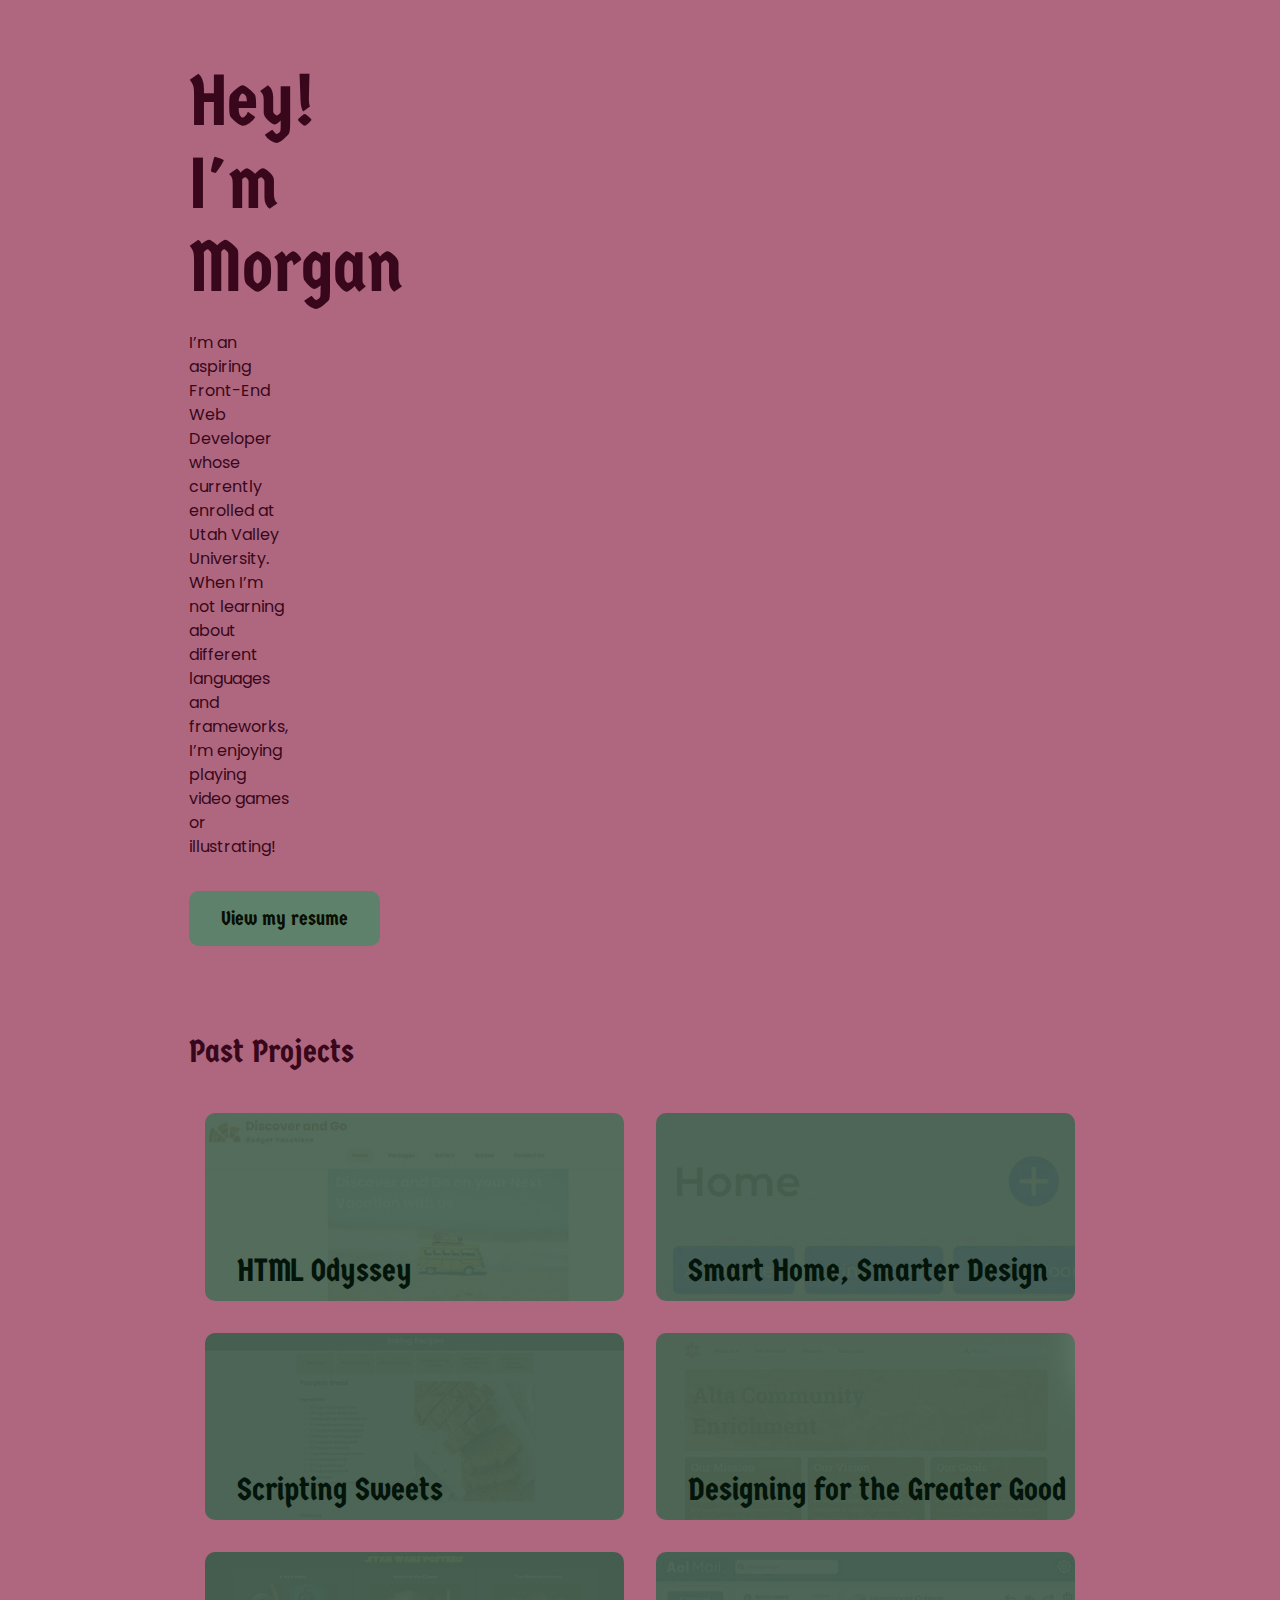
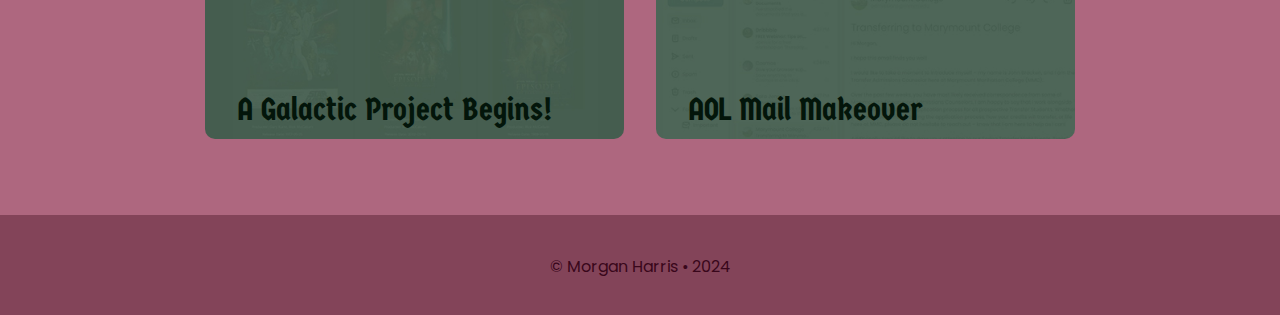
<file: index.html>
<!DOCTYPE html>
<html lang="en">
<head>
    <meta charset="UTF-8">
    <meta name="viewport" content="width=device-width, initial-scale=1.0">

    <link rel="stylesheet" href="css/normalize.css">
    <link rel="stylesheet" href="css/small.css">
    <link rel="stylesheet" href="css/medium.css">
    <link rel="stylesheet" href="css/large.css">

    <link rel="preconnect" href="https://fonts.googleapis.com">
    <link rel="preconnect" href="https://fonts.gstatic.com" crossorigin>
    <link href="https://fonts.googleapis.com/css2?family=Germania+One&family=Poppins:ital,wght@0,100;0,200;0,300;0,400;0,500;0,600;0,700;0,800;0,900;1,100;1,200;1,300;1,400;1,500;1,600;1,700;1,800;1,900&display=swap" rel="stylesheet">

    <title>Morgan's Portfolio</title>
</head>
<body>
    <div class="index-body">
        <h1 class="index-title">Hey! I'm Morgan</h1>
        <p class="intro-paragraph">I’m an aspiring Front-End Web Developer whose currently enrolled at Utah Valley University. 
            When I’m not learning about different languages and frameworks, 
            I’m enjoying playing video games or illustrating!</p>

        <a href="media/Resume.pdf" target="_blank">
            <button>View my resume</button>
        </a>
        
        <h2 class="past-projects">Past Projects</h2>
        <div class="link-gallery">
            <div class="case-image">
                <a href="case1.html">
                    <img src="media/Home-Images/case1.jpg" alt="home page of a vacation website">
                    <div class="overlay-text">HTML Odyssey</div>
                </a>
            </div>
            <div class="case-image">
                <a href="case2.html">
                    <img src="media/Home-Images/case2.jpg" alt="redesign of the feit electric mobile app">
                    <div class="overlay-text">Smart Home, Smarter Design</div>
                </a>
            </div>
            <div class="case-image">
                <a href="case3.html">
                    <img src="media/Home-Images/case3.jpg" alt="a site with different baking recipes">
                    <div class="overlay-text">Scripting Sweets</div>
                </a>
            </div>
            <div class="case-image">
                <a href="case4.html">
                    <img src="media/Home-Images/case4.jpg" alt="home page of a redesign of the alta community center website">
                    <div class="overlay-text">Designing for the Greater Good</div>
                </a>
            </div>
            <div class="case-image">
                <a href="case5.html">
                    <img src="media/Home-Images/case5.jpg" alt="site featuring all the star wars movie posters">
                    <div class="overlay-text">A Galactic Project Begins!</div>
                </a>
            </div>
            <div class="case-image">
                <a href="case6.html">
                    <img src="media/Home-Images/case6.jpg" alt="redesign of the AOL mail web app">
                    <div class="overlay-text">AOL Mail Makeover</div>
                </a>
            </div>
        </div>
    </div>
    <div class="footer">
        <footer>
            <p>&copy; Morgan Harris &bull; 2024</p>
        </footer>
    </div>
</body>

</html>
</file>
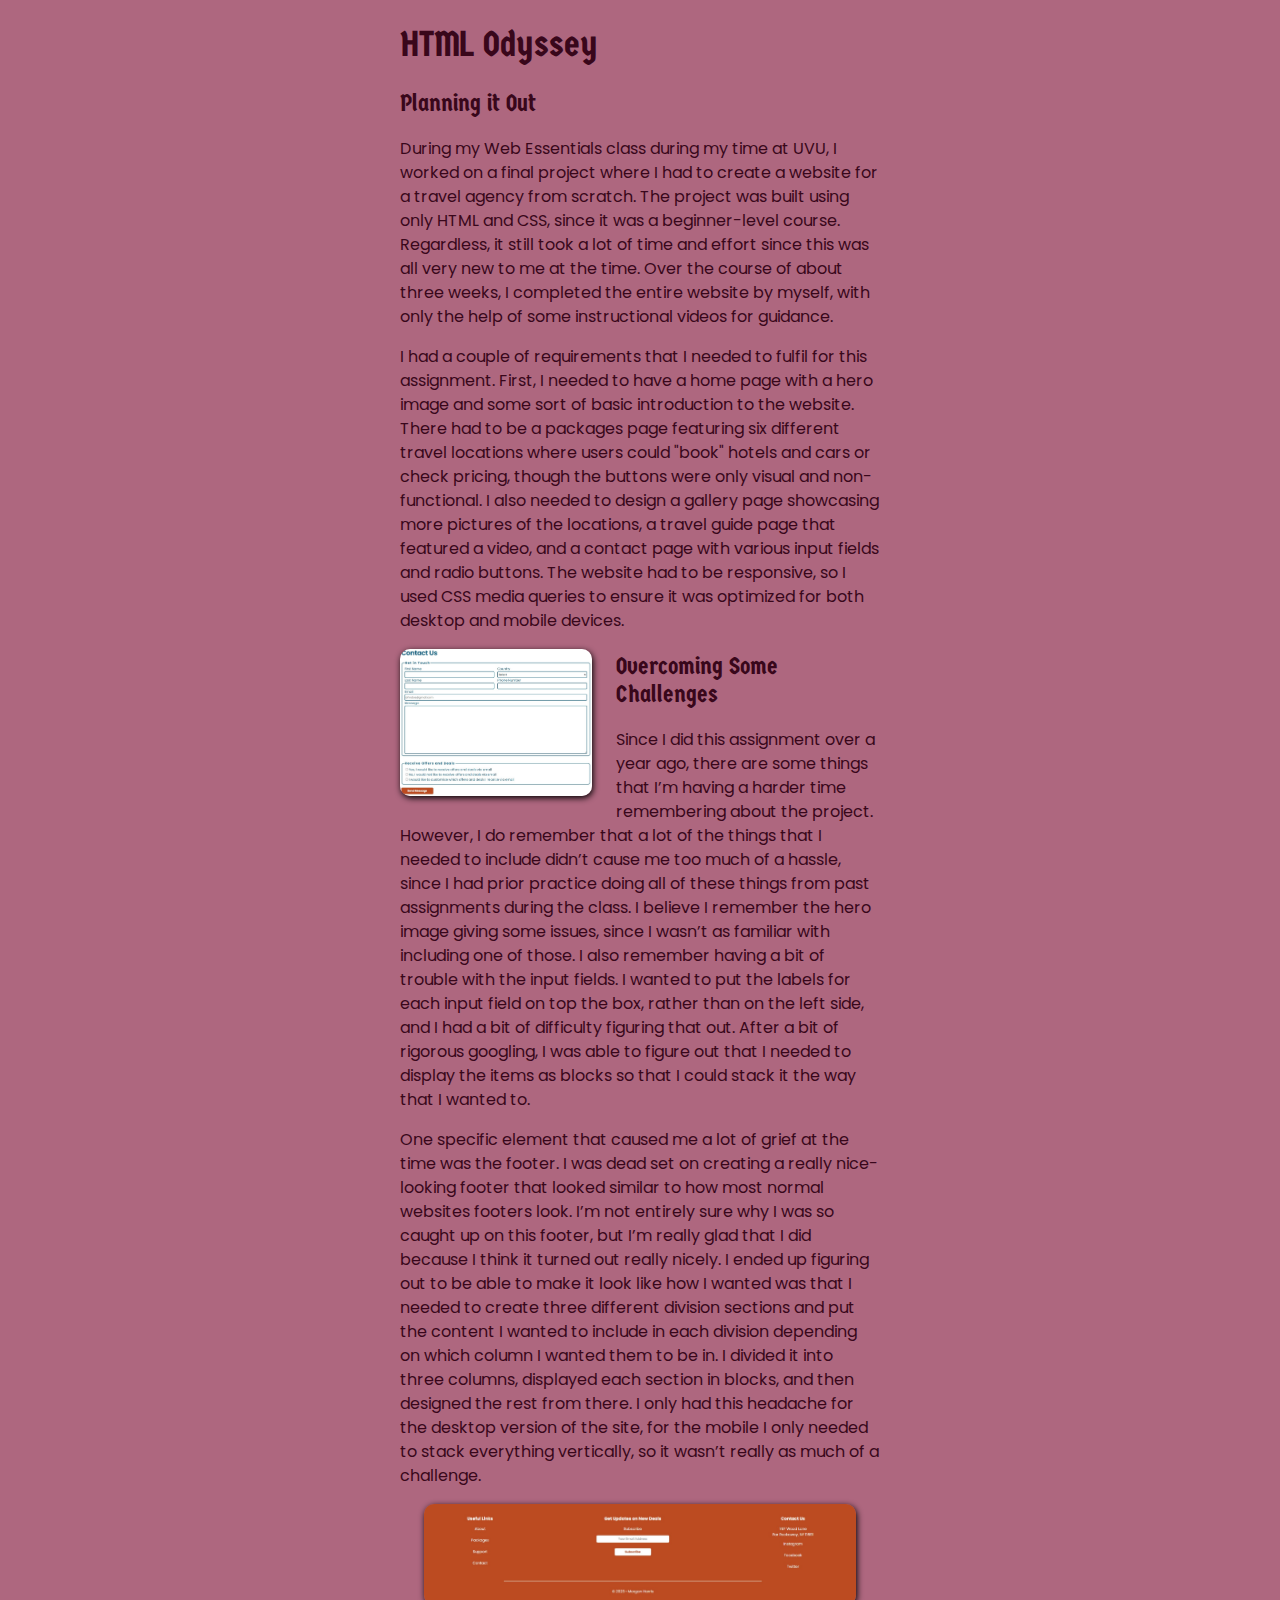
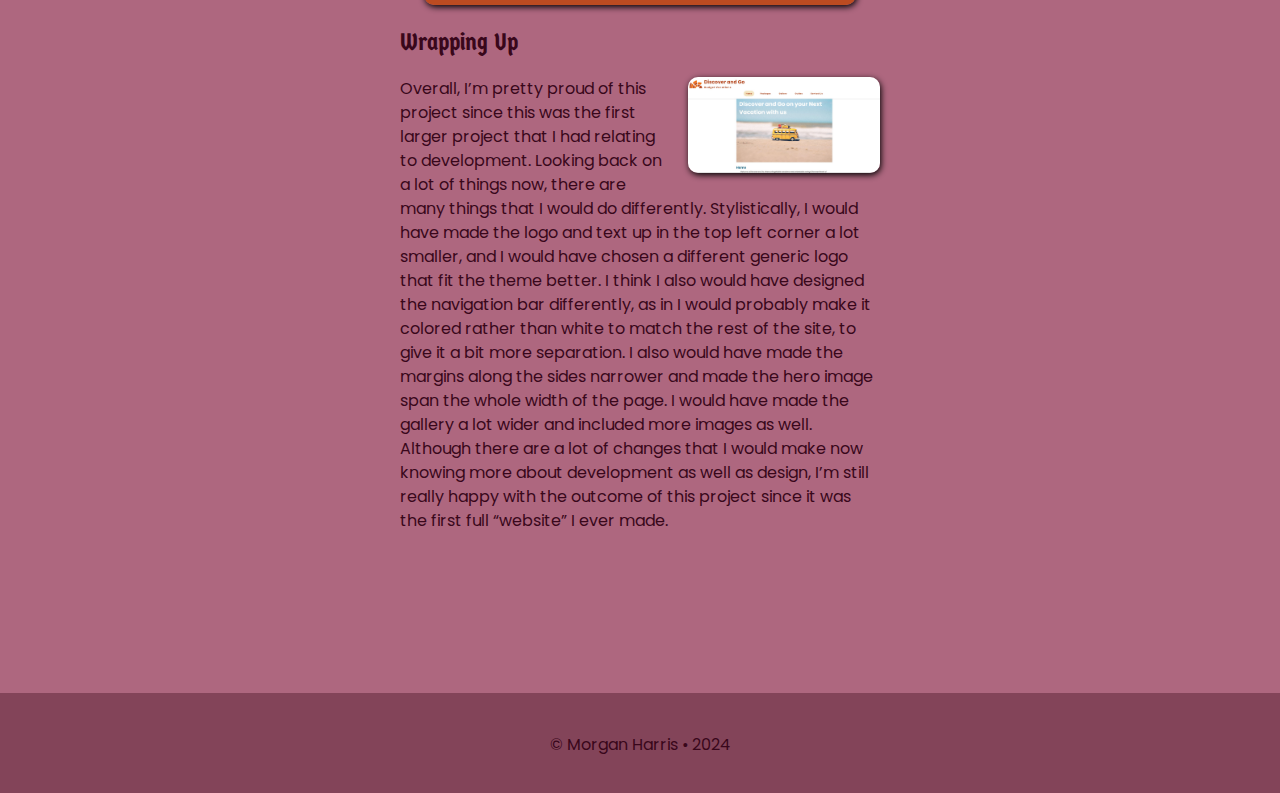
<file: case1.html>
<!DOCTYPE html>
<html lang="en">
<head>
    <meta charset="UTF-8">
    <meta name="viewport" content="width=device-width, initial-scale=1.0">

    <link rel="stylesheet" href="css/normalize.css">
    <link rel="stylesheet" href="css/small.css">
    <link rel="stylesheet" href="css/medium.css">
    <link rel="stylesheet" href="css/large.css">

    <link rel="preconnect" href="https://fonts.googleapis.com">
    <link rel="preconnect" href="https://fonts.gstatic.com" crossorigin>
    <link href="https://fonts.googleapis.com/css2?family=Germania+One&family=Poppins:ital,wght@0,100;0,200;0,300;0,400;0,500;0,600;0,700;0,800;0,900;1,100;1,200;1,300;1,400;1,500;1,600;1,700;1,800;1,900&display=swap" rel="stylesheet">
    
    <title>HTML Odyssey</title>
</head>
<body>
    <div class="case-study">
        <h1 class="case-study-title">HTML Odyssey</h1>
            <h2 class="case-study-subtitle">Planning it Out</h2>
                <p class="case-study-paragraph">During my Web Essentials class during my time at UVU, I worked on a final project where I had to create a website for a travel agency from scratch. 
                    The project was built using only HTML and CSS, since it was a beginner-level course. 
                    Regardless, it still took a lot of time and effort since this was all very new to me at the time. 
                    Over the course of about three weeks, I completed the entire website by myself, with only the help of some instructional videos for guidance.</p>
                <p class="case-study-paragraph">I had a couple of requirements that I needed to fulfil for this assignment. 
                    First, I needed to have a home page with a hero image and some sort of basic introduction to the website. 
                    There had to be a packages page featuring six different travel locations where users could "book" hotels and cars or check pricing, 
                    though the buttons were only visual and non-functional. I also needed to design a gallery page showcasing more pictures of the locations, 
                    a travel guide page that featured a video, and a contact page with various input fields and radio buttons. The website had to be responsive, 
                    so I used CSS media queries to ensure it was optimized for both desktop and mobile devices.</p>

                <img id="case-study-image" class="case-image-left" src="media/Case-1/image1.jpg" alt="image of a contact us form">
            <h2 class="case-study-subtitle">Overcoming Some Challenges</h2>
                <p class="case-study-paragraph">Since I did this assignment over a year ago, there are some things that I’m having a harder time remembering about the project. 
                    However, I do remember that a lot of the things that I needed to include didn’t cause me too much of a hassle, 
                    since I had prior practice doing all of these things from past assignments during the class. 
                    I believe I remember the hero image giving some issues, since I wasn’t as familiar with including one of those. 
                    I also remember having a bit of trouble with the input fields. I wanted to put the labels for each input field on top the box, 
                    rather than on the left side, and I had a bit of difficulty figuring that out. After a bit of rigorous googling, 
                    I was able to figure out that I needed to display the items as blocks so that I could stack it the way that I wanted to.</p>
                <p class="case-study-paragraph">One specific element that caused me a lot of grief at the time was the footer. 
                    I was dead set on creating a really nice-looking footer that looked similar to how most normal websites footers look. 
                    I’m not entirely sure why I was so caught up on this footer, but I’m really glad that I did because I think it turned out really nicely. 
                    I ended up figuring out to be able to make it look like how I wanted was that I needed to create three different division sections and put the content 
                    I wanted to include in each division depending on which column I wanted them to be in. I divided it into three columns, displayed each section in blocks, 
                    and then designed the rest from there. I only had this headache for the desktop version of the site, for the mobile I only needed to stack everything vertically, 
                    so it wasn’t really as much of a challenge.</p>

                <img id="case-study-image" class="case-image-big" src="media/Case-1/image2.jpg" alt="image of a footer">

            <h2 class="case-study-subtitle">Wrapping Up</h2>

            <img id="case-study-image" class="case-image-right" src="media/Case-1/image3.jpg" alt="image of final website">

                <p class="case-study-paragraph">Overall, I’m pretty proud of this project since this was the first larger project that I had relating to development. 
                    Looking back on a lot of things now, there are many things that I would do differently. 
                    Stylistically, I would have made the logo and text up in the top left corner a lot smaller, and I would have chosen a different generic logo that fit the theme better. 
                    I think I also would have designed the navigation bar differently, as in I would probably make it colored rather than white to match the rest of the site, 
                    to give it a bit more separation. I also would have made the margins along the sides narrower and made the hero image span the whole width of the page. 
                    I would have made the gallery a lot wider and included more images as well. 
                    Although there are a lot of changes that I would make now knowing more about development as well as design, 
                    I’m still really happy with the outcome of this project since it was the first full “website” I ever made. </p>
    </div>
    <div class="footer">
        <footer>
            <p>&copy; Morgan Harris &bull; 2024</p>
        </footer>
    </div>
</body>
</html>
</file>
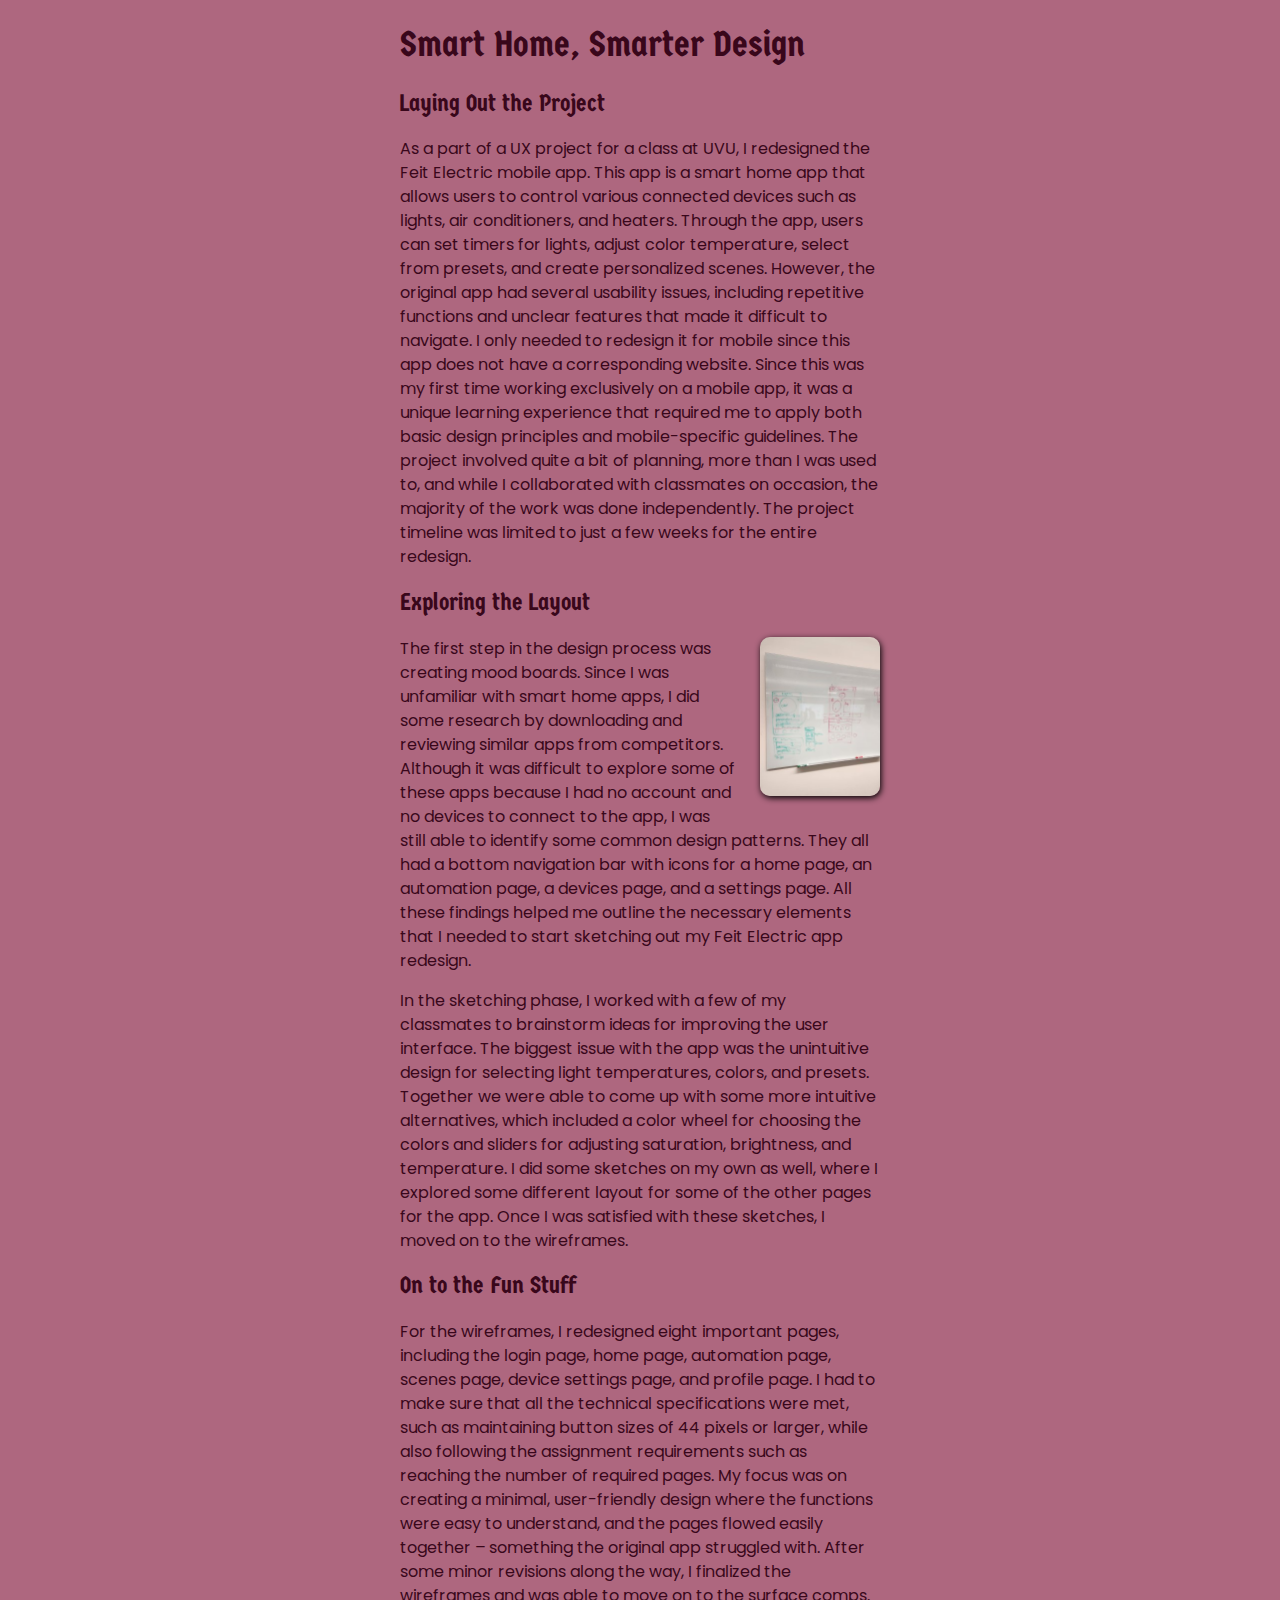
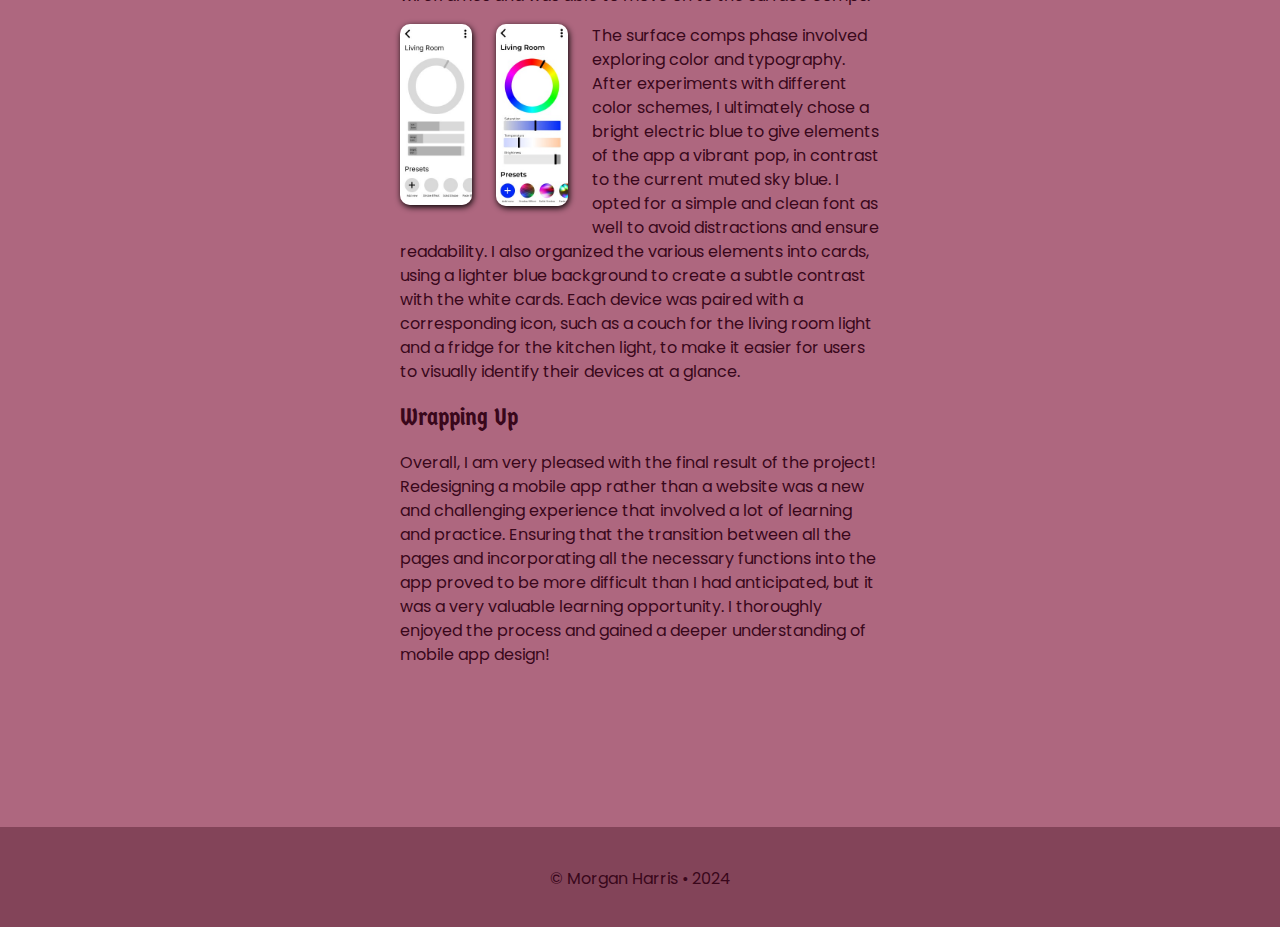
<file: case2.html>
<!DOCTYPE html>
<html lang="en">
<head>
    <meta charset="UTF-8">
    <meta name="viewport" content="width=device-width, initial-scale=1.0">

    <link rel="stylesheet" href="css/normalize.css">
    <link rel="stylesheet" href="css/small.css">
    <link rel="stylesheet" href="css/medium.css">
    <link rel="stylesheet" href="css/large.css">

    <link rel="preconnect" href="https://fonts.googleapis.com">
    <link rel="preconnect" href="https://fonts.gstatic.com" crossorigin>
    <link href="https://fonts.googleapis.com/css2?family=Germania+One&family=Poppins:ital,wght@0,100;0,200;0,300;0,400;0,500;0,600;0,700;0,800;0,900;1,100;1,200;1,300;1,400;1,500;1,600;1,700;1,800;1,900&display=swap" rel="stylesheet">

    <title>Smart Home, Smarter Design</title>
</head>
<body>
    <div class="case-study">
        <h1 class="case-study-title">Smart Home, Smarter Design</h1>
            <h2 class="case-study-subtitle">Laying Out the Project</h2>
                <p class="case-study-paragraph">As a part of a UX project for a class at UVU, I redesigned the Feit Electric mobile app. 
                    This app is a smart home app that allows users to control various connected devices such as lights, air conditioners, and heaters. 
                    Through the app, users can set timers for lights, adjust color temperature, select from presets, and create personalized scenes. 
                    However, the original app had several usability issues, including repetitive functions and unclear features that made it difficult to navigate. 
                    I only needed to redesign it for mobile since this app does not have a corresponding website. 
                    Since this was my first time working exclusively on a mobile app, it was a unique learning experience that required me to 
                    apply both basic design principles and mobile-specific guidelines. The project involved quite a bit of planning, more than I was used to, 
                    and while I collaborated with classmates on occasion, the majority of the work was done independently. 
                    The project timeline was limited to just a few weeks for the entire redesign.</p>
            <h2 class="case-study-subtitle">Exploring the Layout</h2>

                <img id="case-study-image" class="case-image-right-small" src="media/Case-2/image1.jpg" alt="whiteboard sketches of feit redesign">

                <p class="case-study-paragraph">The first step in the design process was creating mood boards. 
                    Since I was unfamiliar with smart home apps, I did some research by downloading and reviewing similar apps from competitors. 
                    Although it was difficult to explore some of these apps because I had no account and no devices to connect to the app, 
                    I was still able to identify some common design patterns. They all had a bottom navigation bar with icons for a home page, 
                    an automation page, a devices page, and a settings page. 
                    All these findings helped me outline the necessary elements that I needed to start sketching out my Feit Electric app redesign.</p>
                <p class="case-study-paragraph">In the sketching phase, I worked with a few of my classmates to brainstorm ideas for improving the user interface. 
                    The biggest issue with the app was the unintuitive design for selecting light temperatures, colors, and presets. 
                    Together we were able to come up with some more intuitive alternatives, which included a color wheel for choosing the colors and sliders for adjusting saturation, 
                    brightness, and temperature. I did some sketches on my own as well, where I explored some different layout for some of the other pages for the app. 
                    Once I was satisfied with these sketches, I moved on to the wireframes.</p>
            <h2 class="case-study-subtitle">On to the Fun Stuff</h2>
                <p class="case-study-paragraph">For the wireframes, I redesigned eight important pages, including the login page, home page, automation page, scenes page, device settings page, and profile page. 
                    I had to make sure that all the technical specifications were met, such as maintaining button sizes of 44 pixels or larger, 
                    while also following the assignment requirements such as reaching the number of required pages. 
                    My focus was on creating a minimal, user-friendly design where the functions were easy to understand, 
                    and the pages flowed easily together – something the original app struggled with. After some minor revisions along the way, 
                    I finalized the wireframes and was able to move on to the surface comps.</p>

                <img id="case-study-image" class="case-image-left-tiny" src="media/Case-2/image2.jpg" alt="wireframes for feit redesign">
                <img id="case-study-image" class="case-image-left-tiny" src="media/Case-2/image3.jpg" alt="final design for feit redesign">

                <p class="case-study-paragraph">The surface comps phase involved exploring color and typography. 
                    After experiments with different color schemes, I ultimately chose a bright electric blue to give elements of the app a vibrant pop, 
                    in contrast to the current muted sky blue. I opted for a simple and clean font as well to avoid distractions and ensure readability. 
                    I also organized the various elements into cards, using a lighter blue background to create a subtle contrast with the white cards. 
                    Each device was paired with a corresponding icon, such as a couch for the living room light and a fridge for the kitchen light, 
                    to make it easier for users to visually identify their devices at a glance.</p>
            <h2 class="case-study-subtitle">Wrapping Up</h2>
                <p class="case-study-paragraph">Overall, I am very pleased with the final result of the project! 
                    Redesigning a mobile app rather than a website was a new and challenging experience that involved a lot of learning and practice. 
                    Ensuring that the transition between all the pages and incorporating all the necessary functions into the app proved to be more difficult than I had anticipated, 
                    but it was a very valuable learning opportunity. I thoroughly enjoyed the process and gained a deeper understanding of mobile app design!</p>
    </div>
    <div class="footer">
        <footer>
            <p>&copy; Morgan Harris &bull; 2024</p>
        </footer>
    </div>
</body>
</html>
</file>
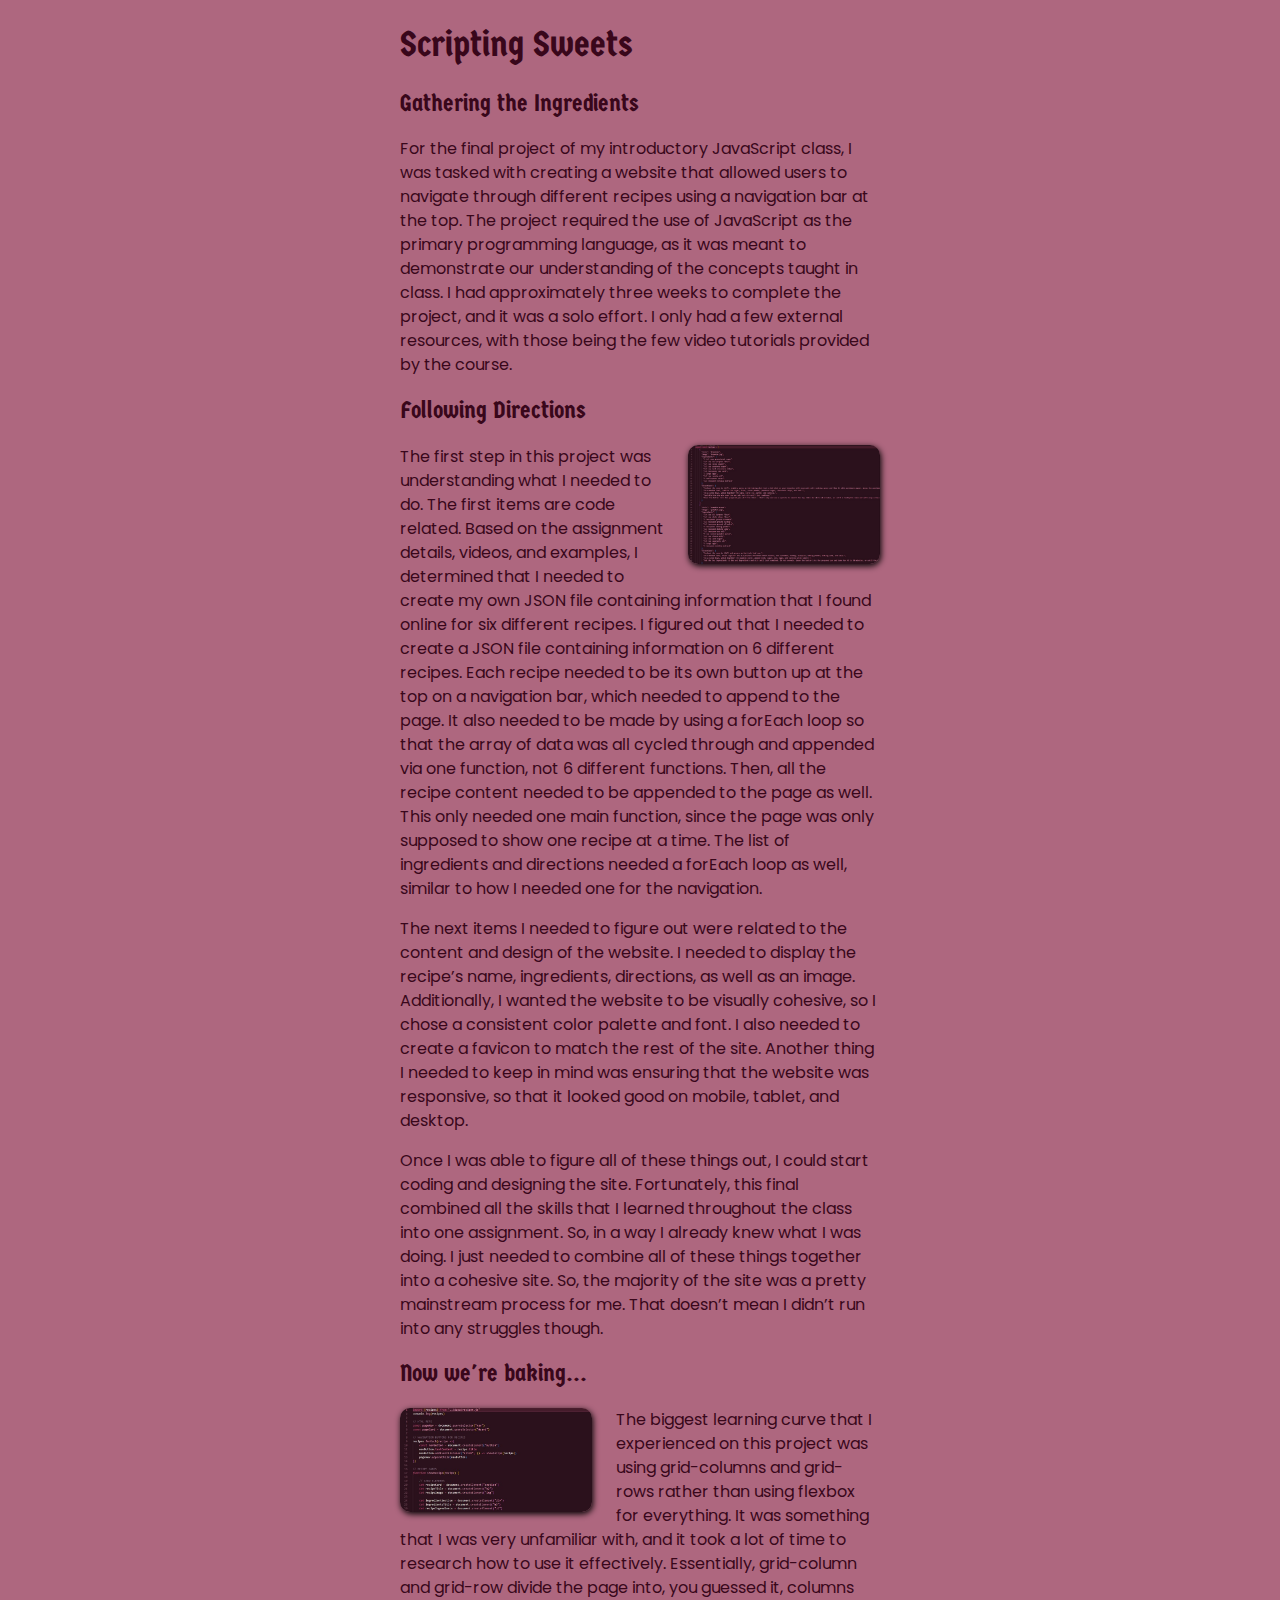
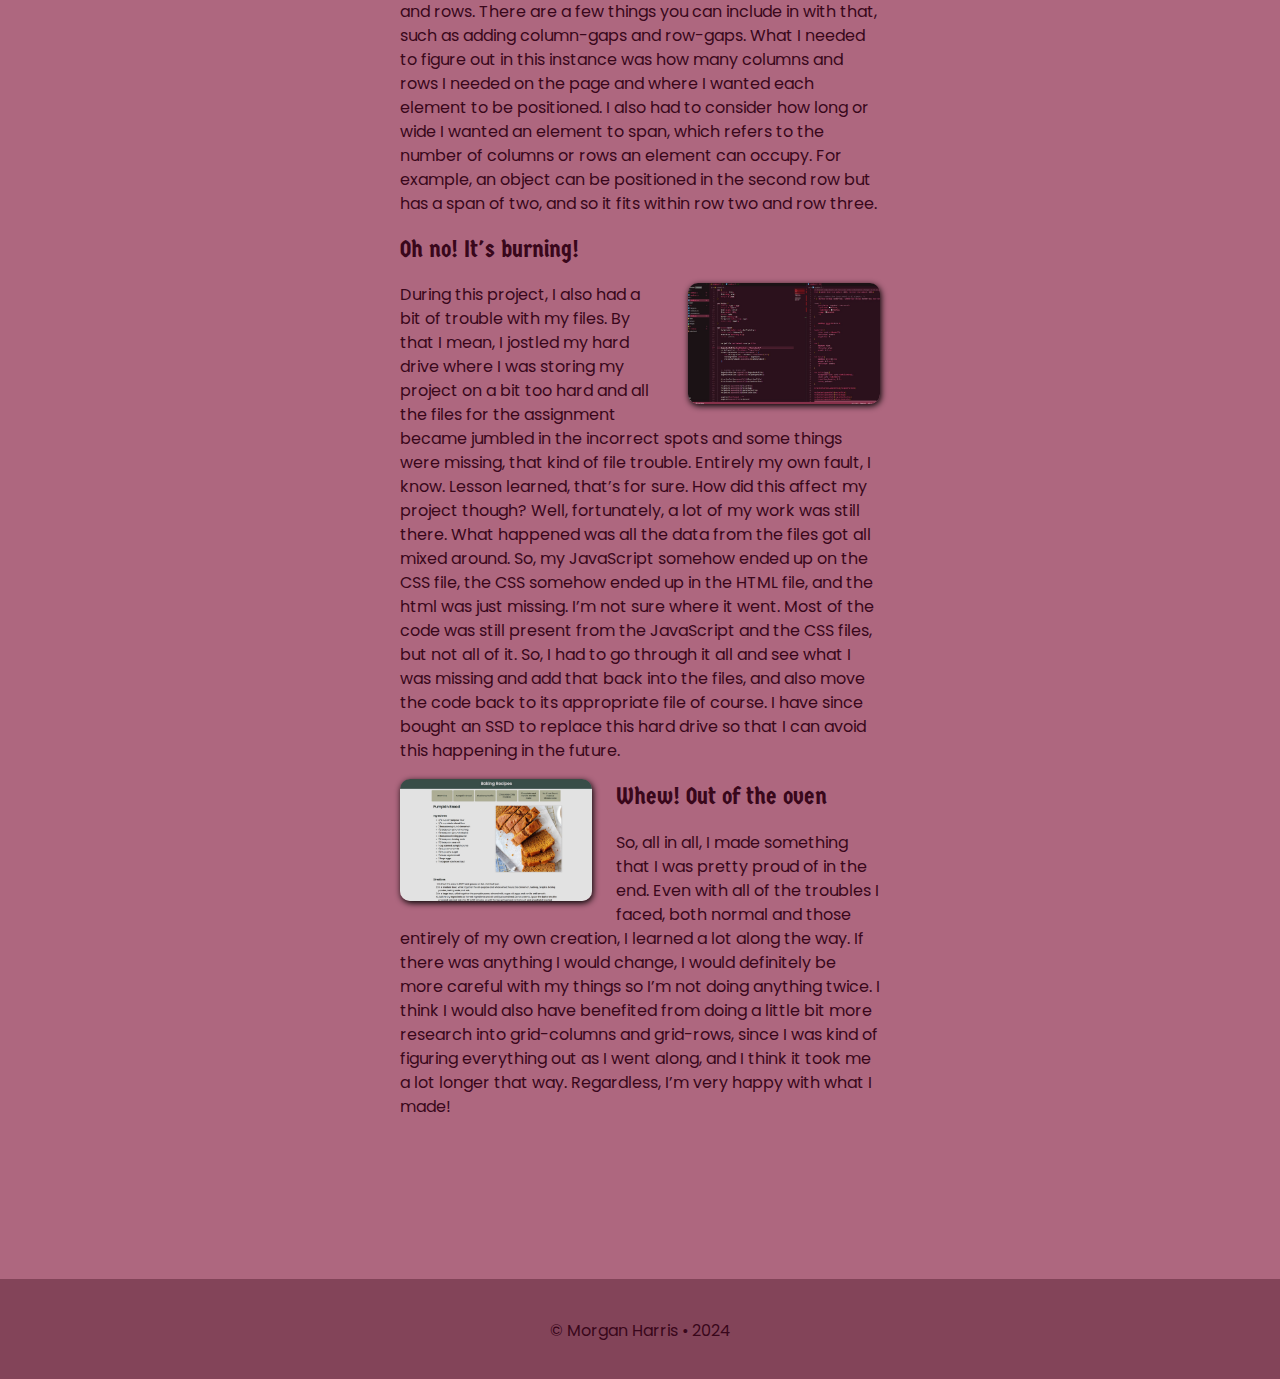
<file: case3.html>
<!DOCTYPE html>
<html lang="en">
<head>
    <meta charset="UTF-8">
    <meta name="viewport" content="width=device-width, initial-scale=1.0">

    <link rel="stylesheet" href="css/normalize.css">
    <link rel="stylesheet" href="css/small.css">
    <link rel="stylesheet" href="css/medium.css">
    <link rel="stylesheet" href="css/large.css">

    <link rel="preconnect" href="https://fonts.googleapis.com">
    <link rel="preconnect" href="https://fonts.gstatic.com" crossorigin>
    <link href="https://fonts.googleapis.com/css2?family=Germania+One&family=Poppins:ital,wght@0,100;0,200;0,300;0,400;0,500;0,600;0,700;0,800;0,900;1,100;1,200;1,300;1,400;1,500;1,600;1,700;1,800;1,900&display=swap" rel="stylesheet">

    <title>Scripting Sweets</title>
</head>
<body>
    <div class="case-study">
        <h1 class="case-study-title">Scripting Sweets</h1>
            <h2 class="case-study-subtitle">Gathering the Ingredients</h2>
                <p class="case-study-paragraph">For the final project of my introductory JavaScript class, 
                    I was tasked with creating a website that allowed users to navigate through different recipes using a navigation bar at the top. 
                    The project required the use of JavaScript as the primary programming language, as it was meant to demonstrate our understanding of the concepts taught in class. 
                    I had approximately three weeks to complete the project, and it was a solo effort. I only had a few external resources, 
                    with those being the few video tutorials provided by the course.</p>
            <h2 class="case-study-subtitle">Following Directions</h2>

                <img id="case-study-image" class="case-image-right" src="media/Case-3/image1.jpg" alt="json data">

                <p class="case-study-paragraph">The first step in this project was understanding what I needed to do. The first items are code related.  
                    Based on the assignment details, videos, and examples, 
                    I determined that I needed to create my own JSON file containing information that I found online for six different recipes. 
                    I figured out that I needed to create a JSON file containing information on 6 different recipes. 
                    Each recipe needed to be its own button up at the top on a navigation bar, which needed to append to the page. 
                    It also needed to be made by using a forEach loop so that the array of data was all cycled through and appended via one function, 
                    not 6 different functions. Then, all the recipe content needed to be appended to the page as well. This only needed one main function, 
                    since the page was only supposed to show one recipe at a time. The list of ingredients and directions needed a forEach loop as well, 
                    similar to how I needed one for the navigation.</p>
                <p class="case-study-paragraph">The next items I needed to figure out were related to the content and design of the website. 
                    I needed to display the recipe’s name, ingredients, directions, as well as an image. 
                    Additionally, I wanted the website to be visually cohesive, so I chose a consistent color palette and font. 
                    I also needed to create a favicon to match the rest of the site. 
                    Another thing I needed to keep in mind was ensuring that the website was responsive, 
                    so that it looked good on mobile, tablet, and desktop.</p>
                <p class="case-study-paragraph">Once I was able to figure all of these things out, I could start coding and designing the site. 
                    Fortunately, this final combined all the skills that I learned throughout the class into one assignment. 
                    So, in a way I already knew what I was doing. I just needed to combine all of these things together into a cohesive site. 
                    So, the majority of the site was a pretty mainstream process for me. That doesn’t mean I didn’t run into any struggles though.</p>
            <h2 class="case-study-subtitle">Now we're baking...</h2>

                <img id="case-study-image" class="case-image-left" src="media/Case-3/image2.jpg" alt="css grid">

                <p class="case-study-paragraph">The biggest learning curve that I experienced on this project was using grid-columns and grid-rows rather than using flexbox for everything. 
                    It was something that I was very unfamiliar with, and it took a lot of time to research how to use it effectively. 
                    Essentially, grid-column and grid-row divide the page into, you guessed it, columns and rows. 
                    There are a few things you can include in with that, such as adding column-gaps and row-gaps. 
                    What I needed to figure out in this instance was how many columns and rows I needed on the page and where I wanted each element to be positioned. 
                    I also had to consider how long or wide I wanted an element to span, which refers to the number of columns or rows an element can occupy. 
                    For example, an object can be positioned in the second row but has a span of two, and so it fits within row two and row three.</p>
            <h2 class="case-study-subtitle">Oh no! It's burning!</h2>

                <img id="case-study-image" class="case-image-right" src="media/Case-3/image3.jpg" alt="code snippets in the wrong places">

                <p class="case-study-paragraph">During this project, I also had a bit of trouble with my files. By that I mean, 
                    I jostled my hard drive where I was storing my project on a bit too hard and all the files for the assignment became 
                    jumbled in the incorrect spots and some things were missing, that kind of file trouble. Entirely my own fault, I know. 
                    Lesson learned, that’s for sure. How did this affect my project though? Well, fortunately, a lot of my work was still there. 
                    What happened was all the data from the files got all mixed around. So, my JavaScript somehow ended up on the CSS file, 
                    the CSS somehow ended up in the HTML file, and the html was just missing. I’m not sure where it went. 
                    Most of the code was still present from the JavaScript and the CSS files, but not all of it. 
                    So, I had to go through it all and see what I was missing and add that back into the files, 
                    and also move the code back to its appropriate file of course. 
                    I have since bought an SSD to replace this hard drive so that I can avoid this happening in the future.</p>

                <img id="case-study-image" class="case-image-left" src="media/Case-3/image4.jpg" alt="final website">
            <h2 class="case-study-subtitle">Whew! Out of the oven</h2>
                <p class="case-study-paragraph">So, all in all, I made something that I was pretty proud of in the end. 
                    Even with all of the troubles I faced, both normal and those entirely of my own creation, 
                    I learned a lot along the way. If there was anything I would change, I would definitely be more careful with my things so I’m not doing anything twice. 
                    I think I would also have benefited from doing a little bit more research into grid-columns and grid-rows, 
                    since I was kind of figuring everything out as I went along, and I think it took me a lot longer that way. 
                    Regardless, I’m very happy with what I made!</p>
    </div>
    <div class="footer">
        <footer>
            <p>&copy; Morgan Harris &bull; 2024</p>
        </footer>
    </div>

</body>
</html>
</file>
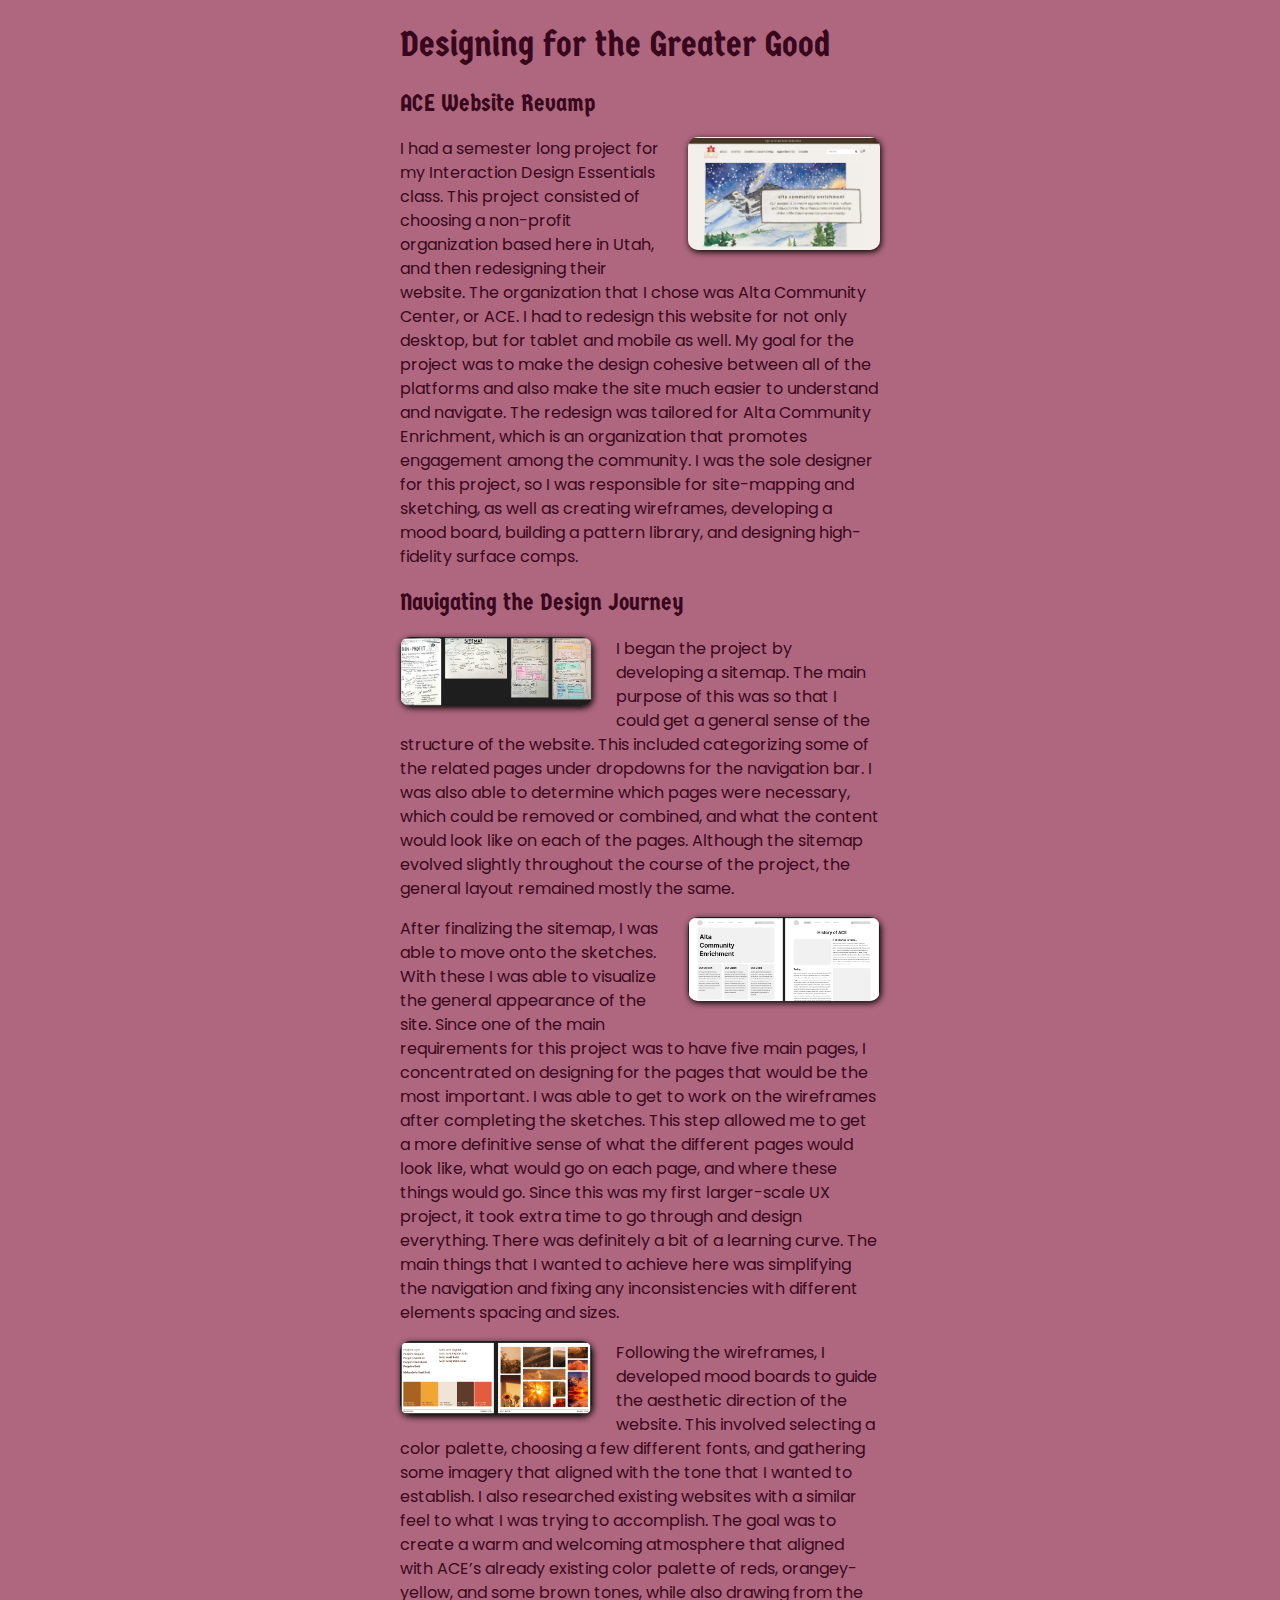
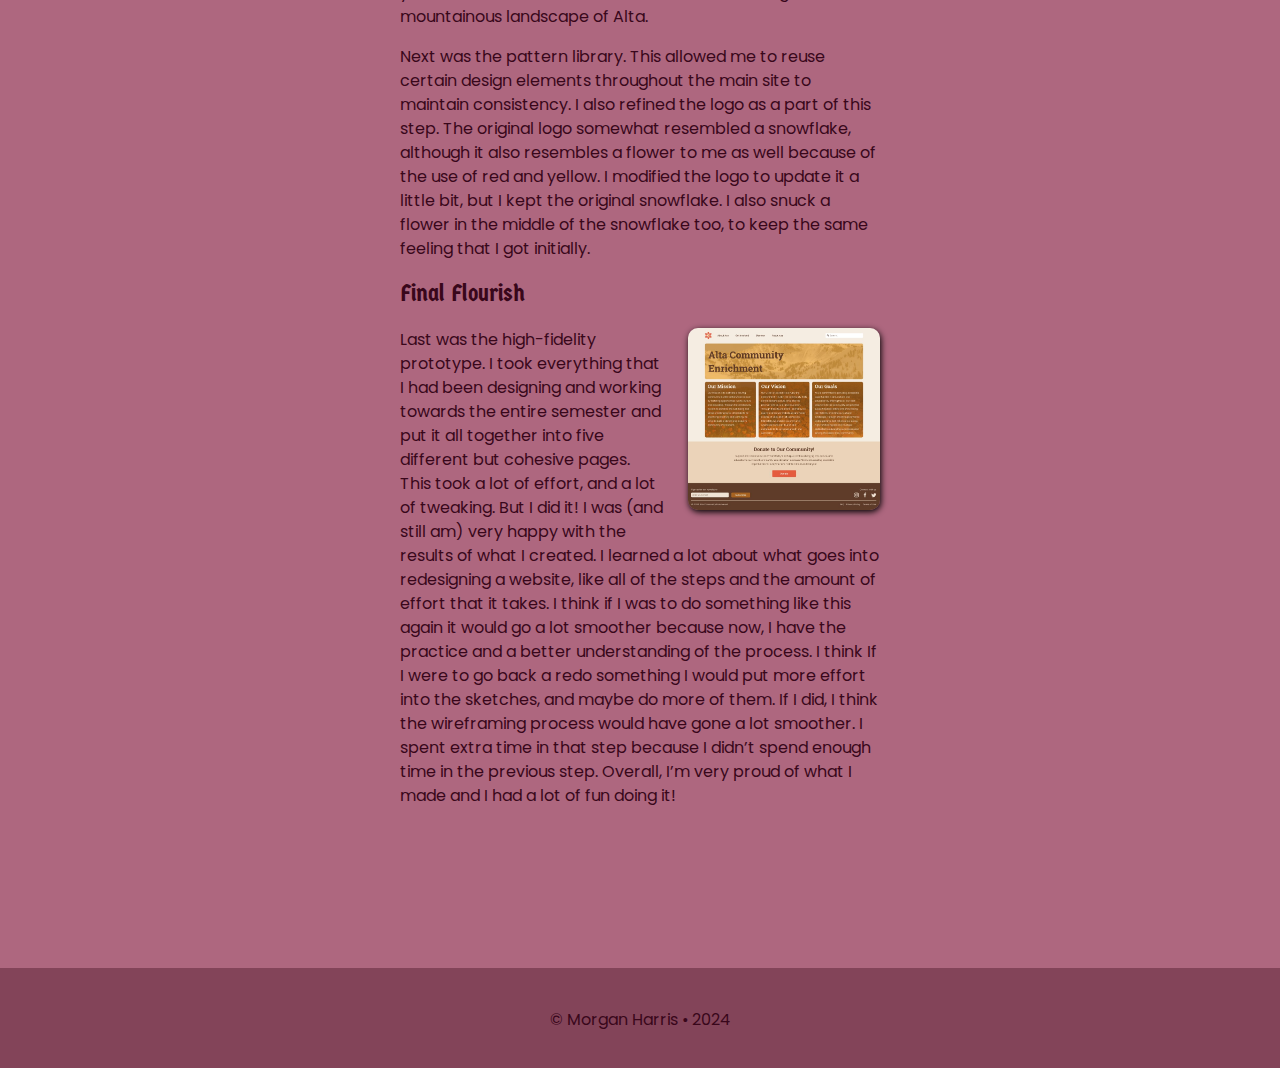
<file: case4.html>
<!DOCTYPE html>
<html lang="en">
<head>
    <meta charset="UTF-8">
    <meta name="viewport" content="width=device-width, initial-scale=1.0">

    <link rel="stylesheet" href="css/normalize.css">
    <link rel="stylesheet" href="css/small.css">
    <link rel="stylesheet" href="css/medium.css">
    <link rel="stylesheet" href="css/large.css">

    <link rel="preconnect" href="https://fonts.googleapis.com">
    <link rel="preconnect" href="https://fonts.gstatic.com" crossorigin>
    <link href="https://fonts.googleapis.com/css2?family=Germania+One&family=Poppins:ital,wght@0,100;0,200;0,300;0,400;0,500;0,600;0,700;0,800;0,900;1,100;1,200;1,300;1,400;1,500;1,600;1,700;1,800;1,900&display=swap" rel="stylesheet">

    <title>Designing for the Greater Good</title>
</head>
<body>
    <div class="case-study">
        <h1 class="case-study-title">Designing for the Greater Good</h1>
            <h2 class="case-study-subtitle">ACE Website Revamp</h2>

                <img id="case-study-image" class="case-image-right" src="media/Case-4/image1.jpg" alt="alta community center website">

                <p class="case-study-paragraph">I had a semester long project for my Interaction Design Essentials class. 
                    This project consisted of choosing a non-profit organization based here in Utah, and then redesigning their website. 
                    The organization that I chose was Alta Community Center, or ACE. I had to redesign this website for not only desktop, but for tablet and mobile as well. 
                    My goal for the project was to make the design cohesive between all of the platforms and also make the site much easier to understand and navigate. 
                    The redesign was tailored for Alta Community Enrichment, which is an organization that promotes engagement among the community. 
                    I was the sole designer for this project, so I was responsible for site-mapping and sketching, as well as creating wireframes, 
                    developing a mood board, building a pattern library, and designing high-fidelity surface comps. </p>
            <h2 class="case-study-subtitle">Navigating the Design Journey</h2>

                <img id="case-study-image" class="case-image-left" src="media/Case-4/image2.jpg" alt="ACE redesign site map">

                <p class="case-study-paragraph">I began the project by developing a sitemap. The main purpose of this was so that I could get a general sense of the structure of the website. 
                    This included categorizing some of the related pages under dropdowns for the navigation bar. I was also able to determine which pages were necessary, 
                    which could be removed or combined, and what the content would look like on each of the pages. 
                    Although the sitemap evolved slightly throughout the course of the project, the general layout remained mostly the same.</p>

                <img id="case-study-image" class="case-image-right" src="media/Case-4/image3.jpg" alt="ACE redesign wireframes">

                <p class="case-study-paragraph">After finalizing the sitemap, I was able to move onto the sketches. With these I was able to visualize the general appearance of the site. 
                    Since one of the main requirements for this project was to have five main pages, I concentrated on designing for the pages that would be the most important.
                    I was able to get to work on the wireframes after completing the sketches. 
                    This step allowed me to get a more definitive sense of what the different pages would look like, what would go on each page, and where these things would go. 
                    Since this was my first larger-scale UX project, it took extra time to go through and design everything. There was definitely a bit of a learning curve. 
                    The main things that I wanted to achieve here was simplifying the navigation and fixing any inconsistencies with different elements spacing and sizes.
                    </p>

                <img id="case-study-image" class="case-image-left" src="media/Case-4/image4.jpg" alt="ACE redesign moodboards">

                <p class="case-study-paragraph">Following the wireframes, I developed mood boards to guide the aesthetic direction of the website. 
                    This involved selecting a color palette, choosing a few different fonts, and gathering some imagery that aligned with the tone that I wanted to establish. 
                    I also researched existing websites with a similar feel to what I was trying to accomplish. 
                    The goal was to create a warm and welcoming atmosphere that aligned with ACE’s already existing color palette of reds, orangey-yellow, and some brown tones, 
                    while also drawing from the mountainous landscape of Alta. </p>
                <p class="case-study-paragraph">Next was the pattern library. This allowed me to reuse certain design elements throughout the main site to maintain consistency. 
                    I also refined the logo as a part of this step. The original logo somewhat resembled a snowflake, 
                    although it also resembles a flower to me as well because of the use of red and yellow. I modified the logo to update it a little bit, 
                    but I kept the original snowflake. I also snuck a flower in the middle of the snowflake too, to keep the same feeling that I got initially.</p>
            <h2 class="case-study-subtitle">Final Flourish</h2>

                <img id="case-study-image" class="case-image-right" src="media/Case-4/image6.jpg" alt="ACE redesign final">

                <p class="case-study-paragraph">Last was the high-fidelity prototype. I took everything that I had been designing and working towards the entire semester 
                    and put it all together into five different but cohesive pages. This took a lot of effort, and a lot of tweaking. 
                    But I did it! I was (and still am) very happy with the results of what I created. I learned a lot about what goes into redesigning a website, 
                    like all of the steps and the amount of effort that it takes. I think if I was to do something like this again it would go a lot smoother because now, 
                    I have the practice and a better understanding of the process. I think If I were to go back a redo something I would put more effort into the sketches, 
                    and maybe do more of them. If I did, I think the wireframing process would have gone a lot smoother. 
                    I spent extra time in that step because I didn’t spend enough time in the previous step. 
                    Overall, I’m very proud of what I made and I had a lot of fun doing it!</p>
    </div>
    <div class="footer">
        <footer>
            <p>&copy; Morgan Harris &bull; 2024</p>
        </footer>
    </div>
</body>
</html>
</file>
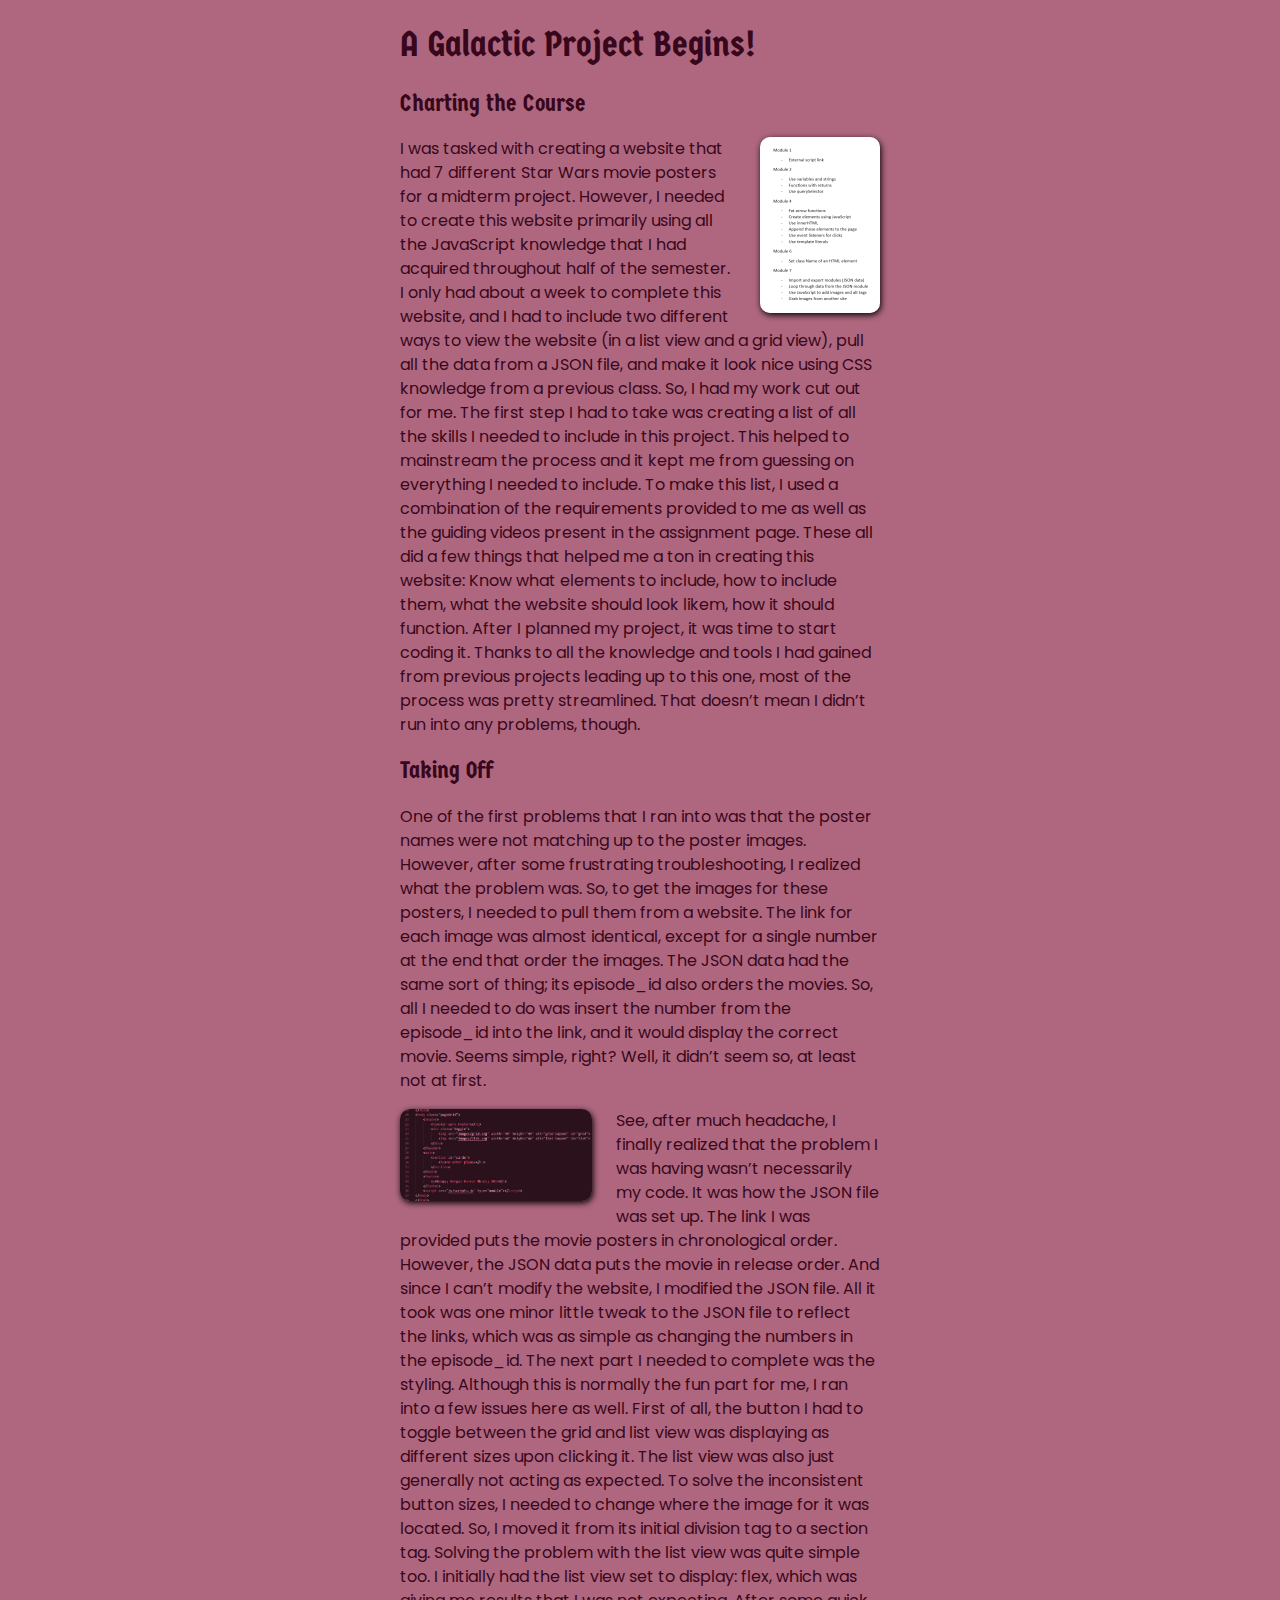
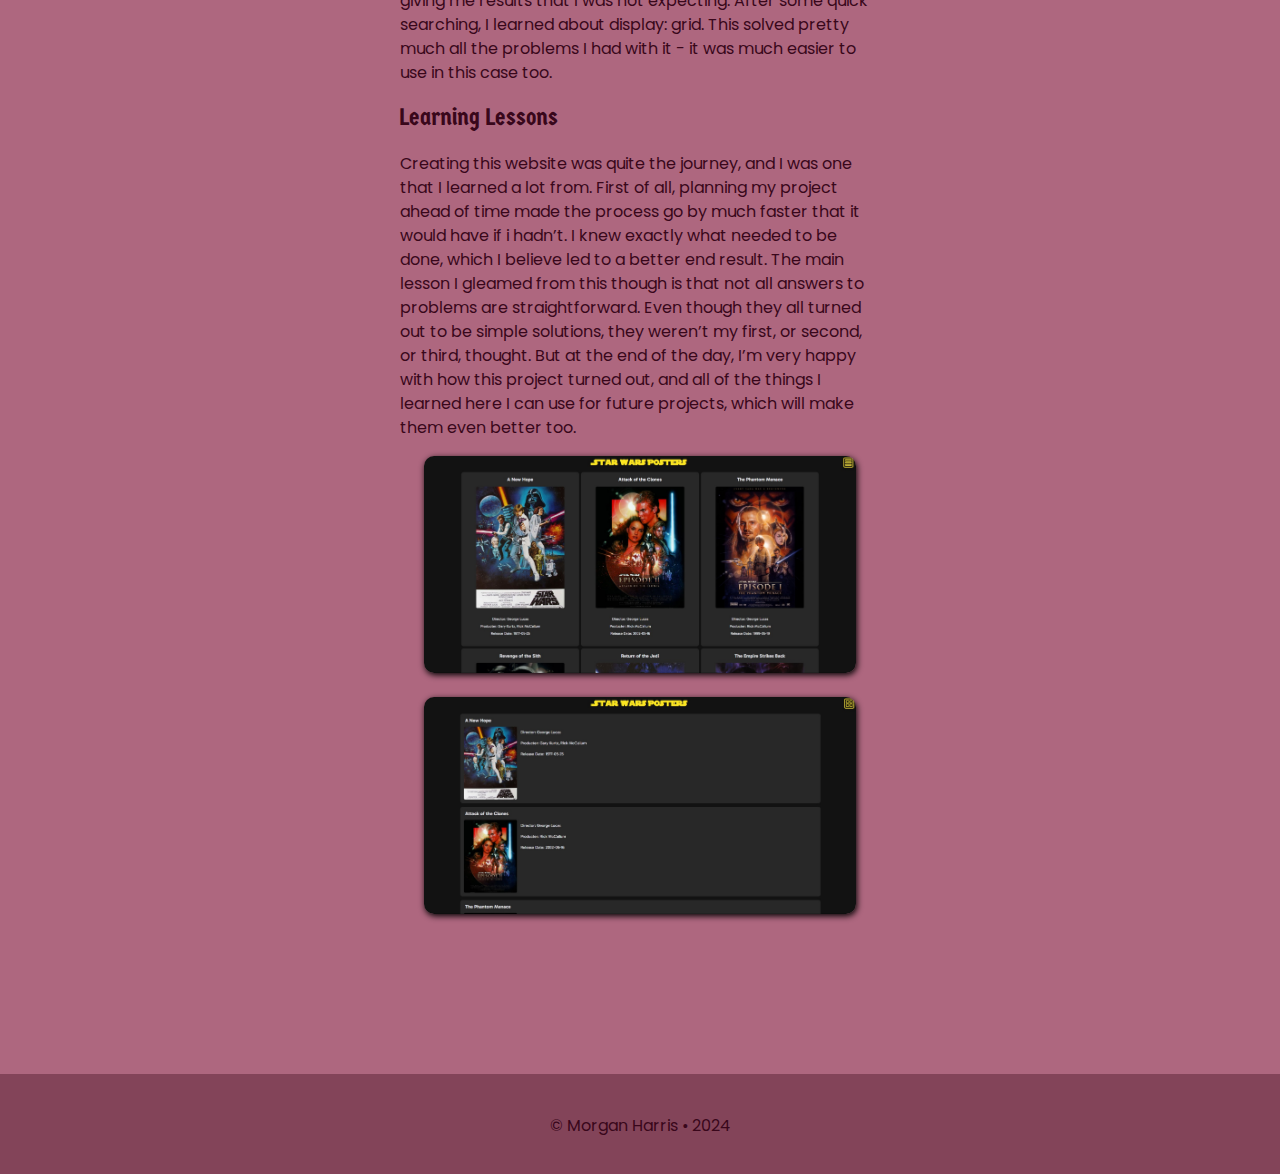
<file: case5.html>
<!DOCTYPE html>
<html lang="en">
<head>
    <meta charset="UTF-8">
    <meta name="viewport" content="width=device-width, initial-scale=1.0">

    <link rel="stylesheet" href="css/normalize.css">
    <link rel="stylesheet" href="css/small.css">
    <link rel="stylesheet" href="css/medium.css">
    <link rel="stylesheet" href="css/large.css">

    <link rel="preconnect" href="https://fonts.googleapis.com">
    <link rel="preconnect" href="https://fonts.gstatic.com" crossorigin>
    <link href="https://fonts.googleapis.com/css2?family=Germania+One&family=Poppins:ital,wght@0,100;0,200;0,300;0,400;0,500;0,600;0,700;0,800;0,900;1,100;1,200;1,300;1,400;1,500;1,600;1,700;1,800;1,900&display=swap" rel="stylesheet">

    <title>A Galactic Project Begins!</title>
</head>
<body>
    <div class="case-study">
        <h1 class="case-study-title">A Galactic Project Begins!</h1>
            <h2 class="case-study-subtitle">Charting the Course</h2>

                <img id="case-study-image" class="case-image-right-small" src="media/Case-5/image1.jpg" alt="image with a list of steps">

                <p class="case-study-paragraph">I was tasked with creating a website that had 7 different Star Wars movie posters for a midterm project. 
                    However, I needed to create this website primarily using all the JavaScript knowledge that I had acquired throughout half of the semester. 
                    I only had about a week to complete this website, and I had to include two different ways to view the website (in a list view and a grid view), 
                    pull all the data from a JSON file, and make it look nice using CSS knowledge from a previous class. So, I had my work cut out for me.
                    The first step I had to take was creating a list of all the skills I needed to include in this project. 
                    This helped to mainstream the process and it kept me from guessing on everything I needed to include. 
                    To make this list, I used a combination of the requirements provided to me as well as the guiding videos present in the assignment page. 
                    These all did a few things that helped me a ton in creating this website:
                    Know what elements to include, how to include them, what the website should look likem, how it should function.
                    After I planned my project, it was time to start coding it. Thanks to all the knowledge and tools I had gained from previous projects leading up to this one, 
                    most of the process was pretty streamlined. That doesn’t mean I didn’t run into any problems, though.
                    </p>
            <h2 class="case-study-subtitle">Taking Off</h2>
                <p class="case-study-paragraph">One of the first problems that I ran into was that the poster names were not matching up to the poster images. 
                    However, after some frustrating troubleshooting, I realized what the problem was.
                    So, to get the images for these posters, I needed to pull them from a website. 
                    The link for each image was almost identical, except for a single number at the end that order the images. 
                    The JSON data had the same sort of thing; its episode_id also orders the movies. 
                    So, all I needed to do was insert the number from the episode_id into the link, and it would display the correct movie. 
                    Seems simple, right? Well, it didn’t seem so, at least not at first.</p>

                <img id="case-study-image" class="case-image-left" src="media/Case-5/image2.jpg" alt="image of code">

                <p class="case-study-paragraph">See, after much headache, I finally realized that the problem I was having wasn’t necessarily my code. 
                    It was how the JSON file was set up. The link I was provided puts the movie posters in chronological order. 
                    However, the JSON data puts the movie in release order. And since I can’t modify the website, I modified the JSON file. 
                    All it took was one minor little tweak to the JSON file to reflect the links, which was as simple as changing the numbers in the episode_id. 
                    The next part I needed to complete was the styling. Although this is normally the fun part for me, I ran into a few issues here as well. 
                    First of all, the button I had to toggle between the grid and list view was displaying as different sizes upon clicking it. 
                    The list view was also just generally not acting as expected.
                    To solve the inconsistent button sizes, I needed to change where the image for it was located. 
                    So, I moved it from its initial division tag to a section tag.
                    Solving the problem with the list view was quite simple too. I initially had the list view set to display: 
                    flex, which was giving me results that I was not expecting. After some quick searching, I learned about display: grid. 
                    This solved pretty much all the problems I had with it - it was much easier to use in this case too.
                    </p>
            <h2 class="case-study-subtitle">Learning Lessons</h2>
                <p class="case-study-paragraph">Creating this website was quite the journey, and I was one that I learned a lot from. 
                    First of all, planning my project ahead of time made the process go by much faster that it would have if i hadn’t. 
                    I knew exactly what needed to be done, which I believe led to a better end result. 
                    The main lesson I gleamed from this though is that not all answers to problems are straightforward. 
                    Even though they all turned out to be simple solutions, they weren’t my first, or second, or third, thought. 
                    But at the end of the day, I’m very happy with how this project turned out, and all of the things I learned here I can use for future projects, 
                    which will make them even better too. </p>

                <img id="case-study-image" class="case-image-big" src="media/Case-5/image3.jpg" alt="grid view of site">
                <img id="case-study-image" class="case-image-big" src="media/Case-5/image4.jpg" alt="list view of site">
    </div>

    <div class="footer">
        <footer>
            <p>&copy; Morgan Harris &bull; 2024</p>
        </footer>
    </div>
</body>
</html>
</file>
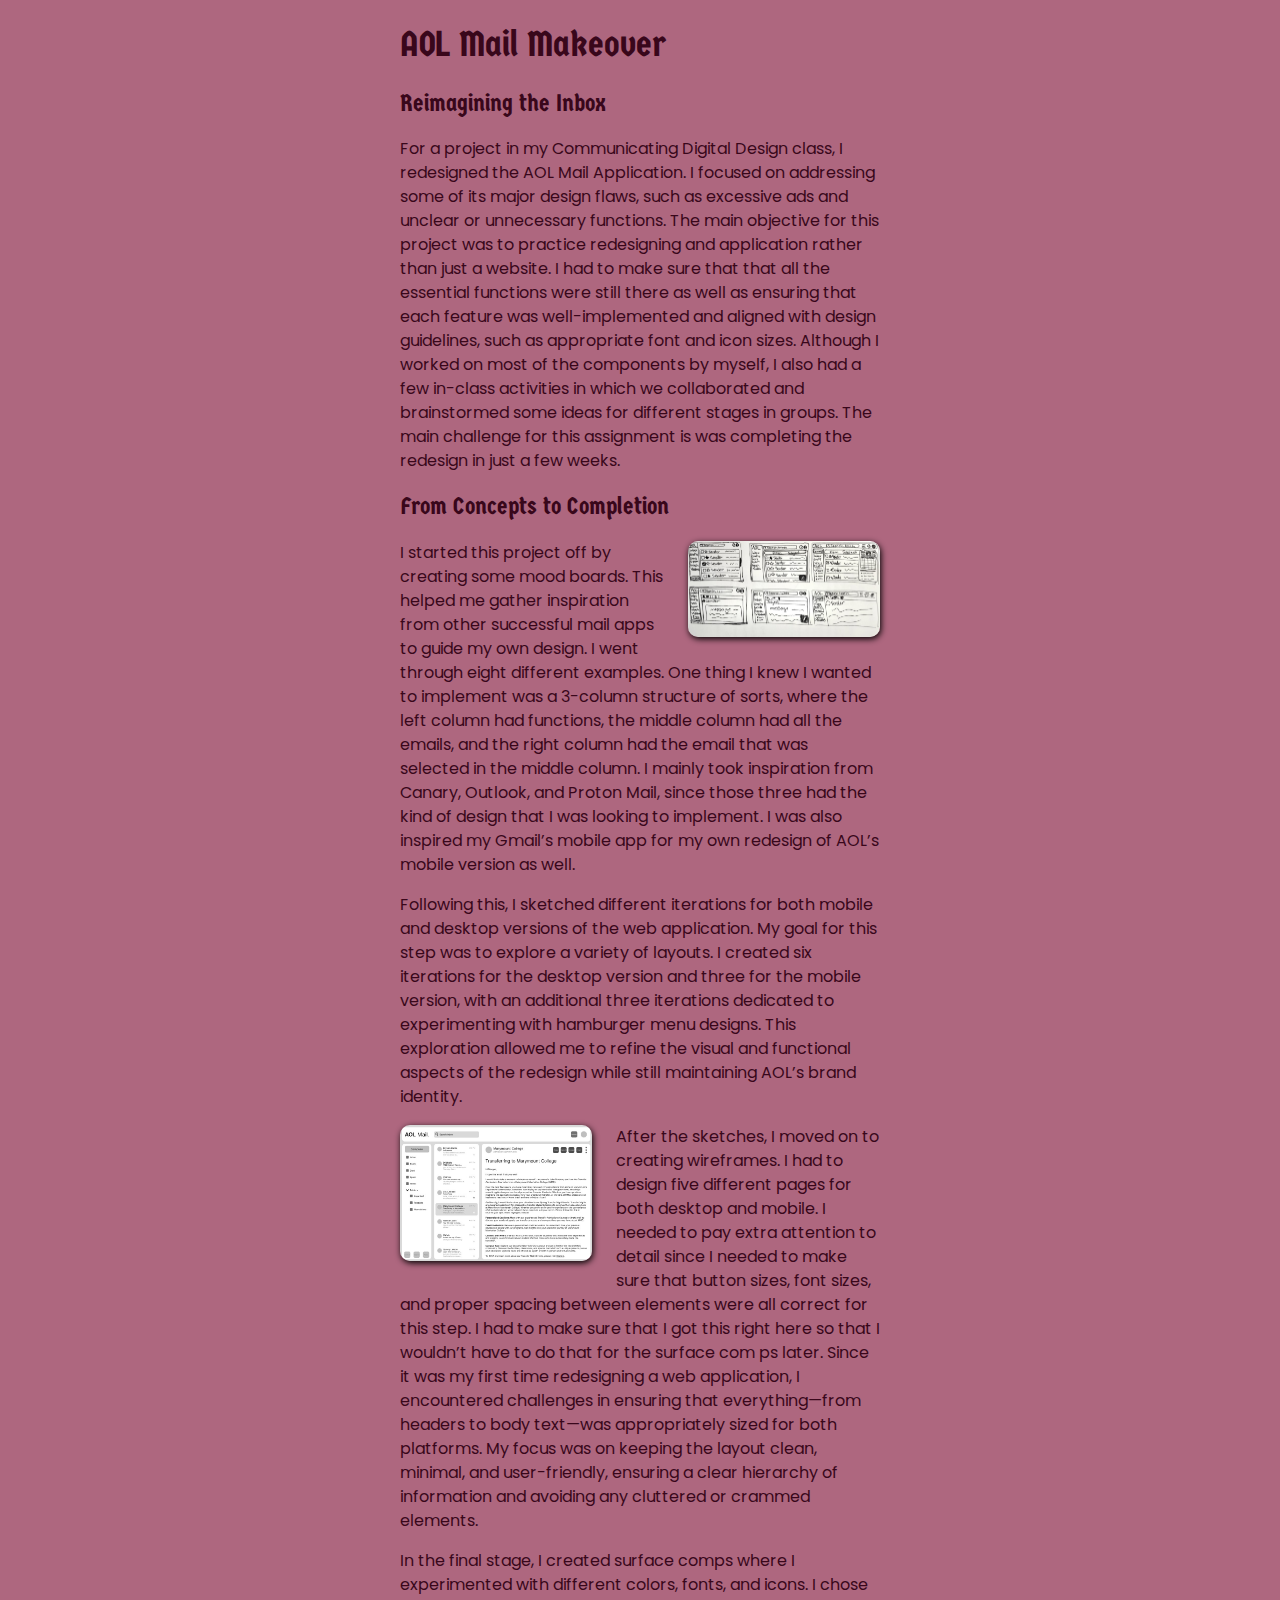
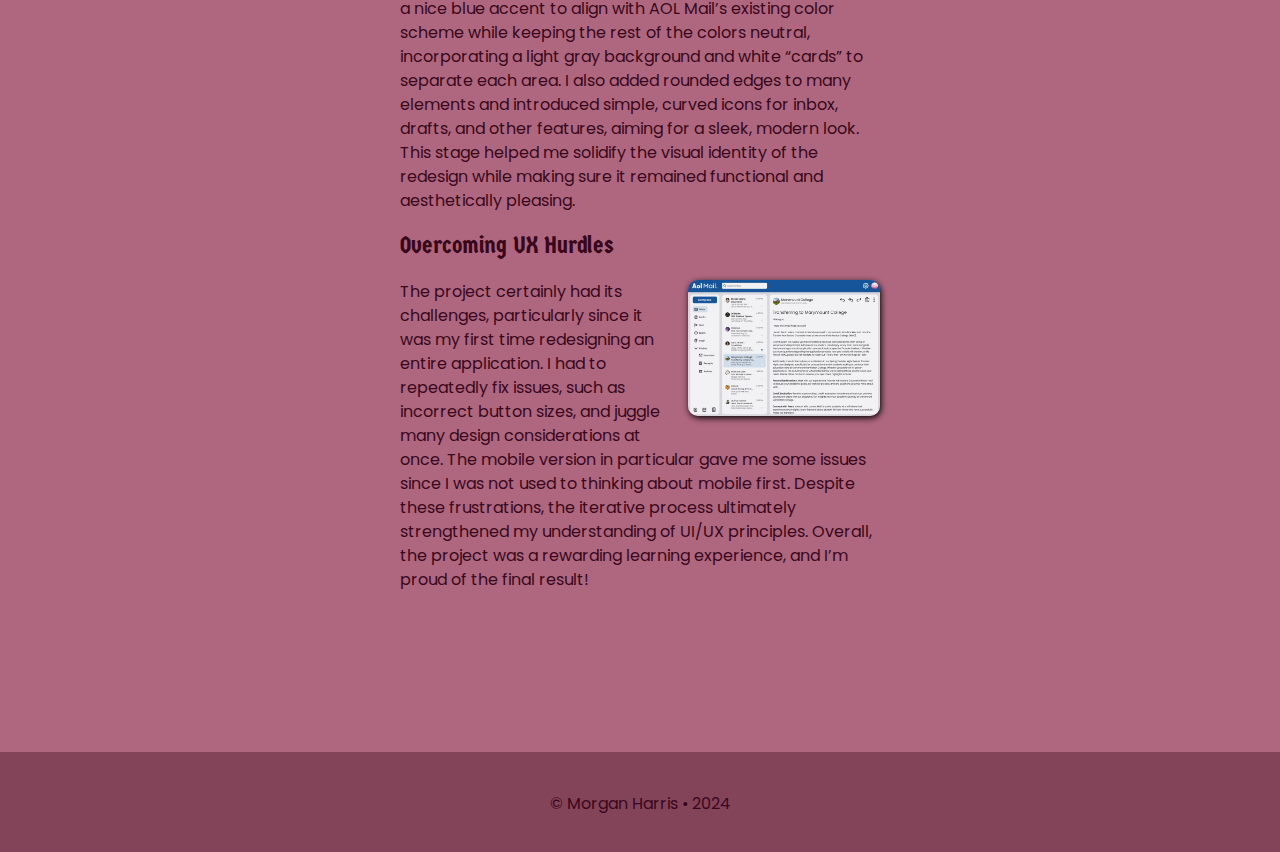
<file: case6.html>
<!DOCTYPE html>
<html lang="en">
<head>
    <meta charset="UTF-8">
    <meta name="viewport" content="width=device-width, initial-scale=1.0">

    <link rel="stylesheet" href="css/normalize.css">
    <link rel="stylesheet" href="css/small.css">
    <link rel="stylesheet" href="css/medium.css">
    <link rel="stylesheet" href="css/large.css">

    <link rel="preconnect" href="https://fonts.googleapis.com">
    <link rel="preconnect" href="https://fonts.gstatic.com" crossorigin>
    <link href="https://fonts.googleapis.com/css2?family=Germania+One&family=Poppins:ital,wght@0,100;0,200;0,300;0,400;0,500;0,600;0,700;0,800;0,900;1,100;1,200;1,300;1,400;1,500;1,600;1,700;1,800;1,900&display=swap" rel="stylesheet">

    <title>AOL Mail Makeover</title>
</head>
<body>
    <div class="case-study">
        <h1 class="case-study-title">AOL Mail Makeover</h1>
            <h2 class="case-study-subtitle">Reimagining the Inbox</h2>
                <p class="case-study-paragraph">For a project in my Communicating Digital Design class, I redesigned the AOL Mail Application. 
                    I focused on addressing some of its major design flaws, such as excessive ads and unclear or unnecessary functions.  
                    The main objective for this project was to practice redesigning and application rather than just a website. 
                    I had to make sure that that all the essential functions were still there as well as ensuring that each feature was 
                    well-implemented and aligned with design guidelines, such as appropriate font and icon sizes. Although I worked on most of the components by myself, 
                    I also had a few in-class activities in which we collaborated and brainstormed some ideas for different stages in groups. 
                    The main challenge for this assignment is was completing the redesign in just a few weeks.</p>
            <h2 class="case-study-subtitle">From Concepts to Completion</h2>

                <img id="case-study-image" class="case-image-right" src="media/Case-6/image1.jpg" alt="sketches for AOL mail app redesign">

                <p class="case-study-paragraph">I started this project off by creating some mood boards. This helped me gather inspiration from other successful mail apps to guide my own design. 
                    I went through eight different examples. One thing I knew I wanted to implement was a 3-column structure of sorts, where the left column had functions, 
                    the middle column had all the emails, and the right column had the email that was selected in the middle column. 
                    I mainly took inspiration from Canary, Outlook, and Proton Mail, since those three had the kind of design that I was looking to implement. 
                    I was also inspired my Gmail’s mobile app for my own redesign of AOL’s mobile version as well.</p>
                <p class="case-study-paragraph">Following this, I sketched different iterations for both mobile and desktop versions of the web application. 
                    My goal for this step was to explore a variety of layouts. I created six iterations for the desktop version and three for the mobile version, 
                    with an additional three iterations dedicated to experimenting with hamburger menu designs. 
                    This exploration allowed me to refine the visual and functional aspects of the redesign while still maintaining AOL’s brand identity.</p>

                <img id="case-study-image" class="case-image-left" src="media/Case-6/image2.jpg" alt="wireframes for AOL mail app redesign">

                <p class="case-study-paragraph">After the sketches, I moved on to creating wireframes. I had to design five different pages for both desktop and mobile. 
                    I needed to pay extra attention to detail since I needed to make sure that button sizes, 
                    font sizes, and proper spacing between elements were all correct for this step. 
                    I had to make sure that I got this right here so that I wouldn’t have to do that for the surface com ps later. 
                    Since it was my first time redesigning a web application, I encountered challenges in ensuring that everything—from headers to 
                    body text—was appropriately sized for both platforms. My focus was on keeping the layout clean, minimal, and user-friendly, 
                    ensuring a clear hierarchy of information and avoiding any cluttered or crammed elements.</p>
                <p class="case-study-paragraph">In the final stage, I created surface comps where I experimented with different colors, fonts, and icons. 
                    I chose a nice blue accent to align with AOL Mail’s existing color scheme while keeping the rest of the colors neutral, 
                    incorporating a light gray background and white “cards” to separate each area. I also added rounded edges to many elements and introduced simple, 
                    curved icons for inbox, drafts, and other features, aiming for a sleek, modern look. 
                    This stage helped me solidify the visual identity of the redesign while making sure it remained functional and aesthetically pleasing.</p>
            <h2 class="case-study-subtitle">Overcoming UX Hurdles</h2>

                <img id="case-study-image" class="case-image-right" src="media/Case-6/image3.jpg" alt="final verson of AOL mail app redesign">

                <p class="case-study-paragraph">The project certainly had its challenges, particularly since it was my first time redesigning an entire application. 
                    I had to repeatedly fix issues, such as incorrect button sizes, and juggle many design considerations at once. 
                    The mobile version in particular gave me some issues since I was not used to thinking about mobile first. 
                    Despite these frustrations, the iterative process ultimately strengthened my understanding of UI/UX principles. 
                    Overall, the project was a rewarding learning experience, and I’m proud of the final result! </p>
    </div>
    <div class="footer">
        <footer>
            <p>&copy; Morgan Harris &bull; 2024</p>
        </footer>
    </div>
</body>
</html>
</file>
<file: css/small.css>
/* Prevent adjustments of font size after orientation changes in IE on Windows Phone and in iOS.  */
html {-webkit-text-size-adjust: 100%; -ms-text-size-adjust: 100%;}

/*  apply a natural box layout model to all elements  */
* { -moz-box-sizing: border-box; -webkit-box-sizing: border-box; box-sizing: border-box; }

body {
    background-color: #AE677F;
}

h1 {
    color: #39071B;
    font-family: "Germania One", system-ui;
    font-weight: 400;
    font-style: normal;
}

h2 {
    color: #39071B;  
    font-family: "Germania One", system-ui;
    font-weight: 400;
    font-style: normal;    
    font-size: 32px;  
}

p {
    color: #39071B;
    line-height: 1.5rem;
    font-family: "Poppins", sans-serif;
    font-weight: 400;
    font-style: normal;
}

a {
    color: #03150A;
    font-family: "Germania One", system-ui;
    font-weight: 400;
    font-style: normal;  
}

button {
    border: none;
    border-radius: 0.625rem;
    background: #5D816A;
    color: #0A0E01;
    padding: 1rem 2rem;
    font-size: 20px;
}

.index-body {
    margin: 3.75rem 3.81rem;
}

.index-title {
    margin-right: 1rem;
    margin-bottom: -0.1rem;
    font-size: 48px;
}

.intro-paragraph {
    margin-top: 2rem;
}

button {
    margin-top: 0.5rem;
}

.past-projects {
    margin-top: 2.5rem;
}

.link-gallery {
    text-align: center;
}

.case-image {
    grid-template-columns: repeat(auto-fit, minmax(200px, 1fr));
    flex: 50%;
    padding: 1rem;
    position: relative;
    display: inline-block;
}    

.case-image img {
    display: block;
    width: 100%;
    height: auto;
}

.overlay-text {
    position: absolute;
    font-size: 20px; 
    padding-left: 0.5rem;
    bottom: 13%;
}

img {
    border-radius: 0.625rem;
    max-width: 100%;
    height: auto;
    width: auto\9;
}

.case-study {
    margin: 0 2rem 5rem 2rem;
}

.footer {
    background-color: #834459;
    color: #AE677F;
    height: 100px;
    margin: 2rem -0.5rem -0.5rem -0.5rem;
    text-align: center;
    padding-top: 1.5rem;
}
</file>
<file: css/medium.css>
@media only screen and (min-width: 35rem) {

    /** INDEX **/

    .index-body {
        margin: 3.75rem 6.81rem;
    }

    .index-title {
        margin-right: 17rem;
        margin-bottom: -0.1rem;
        font-size: 72px;
    }

    .intro-paragraph {
        margin-right: 12rem;
        margin-top: 1.5rem;
    }

    button {
        margin-top: 1rem;
    }

    .past-projects {
        margin-top: 3.5rem;
    }

    .link-gallery {
        display: flex;
        justify-content: flex-start;
        flex-wrap: wrap;
    }

    .case-image {
        flex: 50%;
        padding: 1rem;
        position: relative;
        display: inline-block;
    }

    .case-image img {
        display: block;
        width: 100%;
        height: auto;
    }

    .overlay-text {
        margin-right: 1rem;
        margin-bottom: -0.1rem;
        font-size: 20px; 
    }
    
    img {
        border-radius: 0.625rem;
        max-width: 100%;
        height: auto;
        width: auto\9;
    }

    .case-study {
        margin: 0 5rem 10rem 5rem;
    }

    /** CASE STUDY IMAGES **/

    .case-image-left {
        width: 45%;
        float: left;
        margin: 0 1.5rem 1rem 0;
    }

    .case-image-right {
        width: 45%;
        float: right;
        margin: 0 0 1rem 1.5rem;
    }

    .case-image-left-small {
        width: 20%;
        float: left;
        margin: 0 1.5rem 1rem 0;
    }

    .case-image-right-small {
        width: 30%;
        float: right;
        margin: 0 0 1rem 1.5rem;
    }

    .case-image-left-tiny {
        width: 20%;
        float: left;
        margin: 0 1.5rem 1rem 0;
    }

    .case-image-right-tiny {
        width: 10%;
        float: right;
        margin: 0 0 1rem 1.5rem;
    }

    .case-image-big {
        display: block;
        margin-left: auto;
        margin-right: auto;
        width: 90%;
        margin-bottom: 1.5rem;
    }

} /* end media query */
</file>
<file: css/large.css>
@media only screen and (min-width: 70rem) {

    /** INDEX **/

    .index-body {
        margin: 3.75rem 11.81rem;
    }

    .index-title {
        margin-right: 55rem;
        margin-bottom: -0.1rem;
        font-size: 72px;
    }

    .intro-paragraph {
        margin-right: 50rem;
        margin-top: 1.5rem;
        line-height: 1.5rem;
    }

    button {
        margin-top: 1rem;
    }

    .past-projects {
        margin-top: 5.5rem;
    }

    .link-gallery {
        display: flex;
        justify-content: center;
        flex-wrap: wrap;
    }

    .case-image {
        flex: 50%;
        padding: 1rem;
        position: relative;
        display: inline-block;
    }

    .case-image img {
        display: block;
        width: 100%;
        height: auto;
    }

    .overlay-text {
        position: absolute;
        font-size: 32px;
        padding: 3rem 0 0rem 2rem;
    }

    img {
        border-radius: 0.625rem;
        max-width: 100%;
        height: auto;
        width: auto;
    }

    /** CASE STUDIES **/

    .case-study {
        margin: 0 25rem 10rem 25rem;
    }

    .case-study-title {
        font-size: 36px;
    }

    .case-study-subtitle {
        font-size: 24px;
    }

    .case-study-paragraph {
        font-size: 16px;
    }

    /** CASE STUDY IMAGES**/

    #case-study-image {
        border-radius: 0.625rem;
        max-width: 100%;
        height: auto; 
        box-shadow: 1px 2px 6px 0px #000000;
    }

    .case-image-left {
        width: 40%;
        float: left;
        margin: 0 1.5rem 1rem 0;
    }

    .case-image-right {
        width: 40%;
        float: right;
        margin: 0 0 1rem 1.5rem;
    }

    .case-image-left-small {
        width: 25%;
        float: left;
        margin: 0 1.5rem 1rem 0;
    }

    .case-image-right-small {
        width: 25%;
        float: right;
        margin: 0 0 1rem 1.5rem;
    }

    .case-image-left-tiny {
        width: 15%;
        float: left;
        margin: 0 1.5rem 1rem 0;
    }

    .case-image-right-tiny {
        width: 15%;
        float: right;
        margin: 0 0 1rem 1.5rem;
    }

    .case-image-big {
        display: block;
        margin-left: auto;
        margin-right: auto;
        width: 90%;
        margin-bottom: 1.5rem;
    }

} /* end media query*/
</file>
